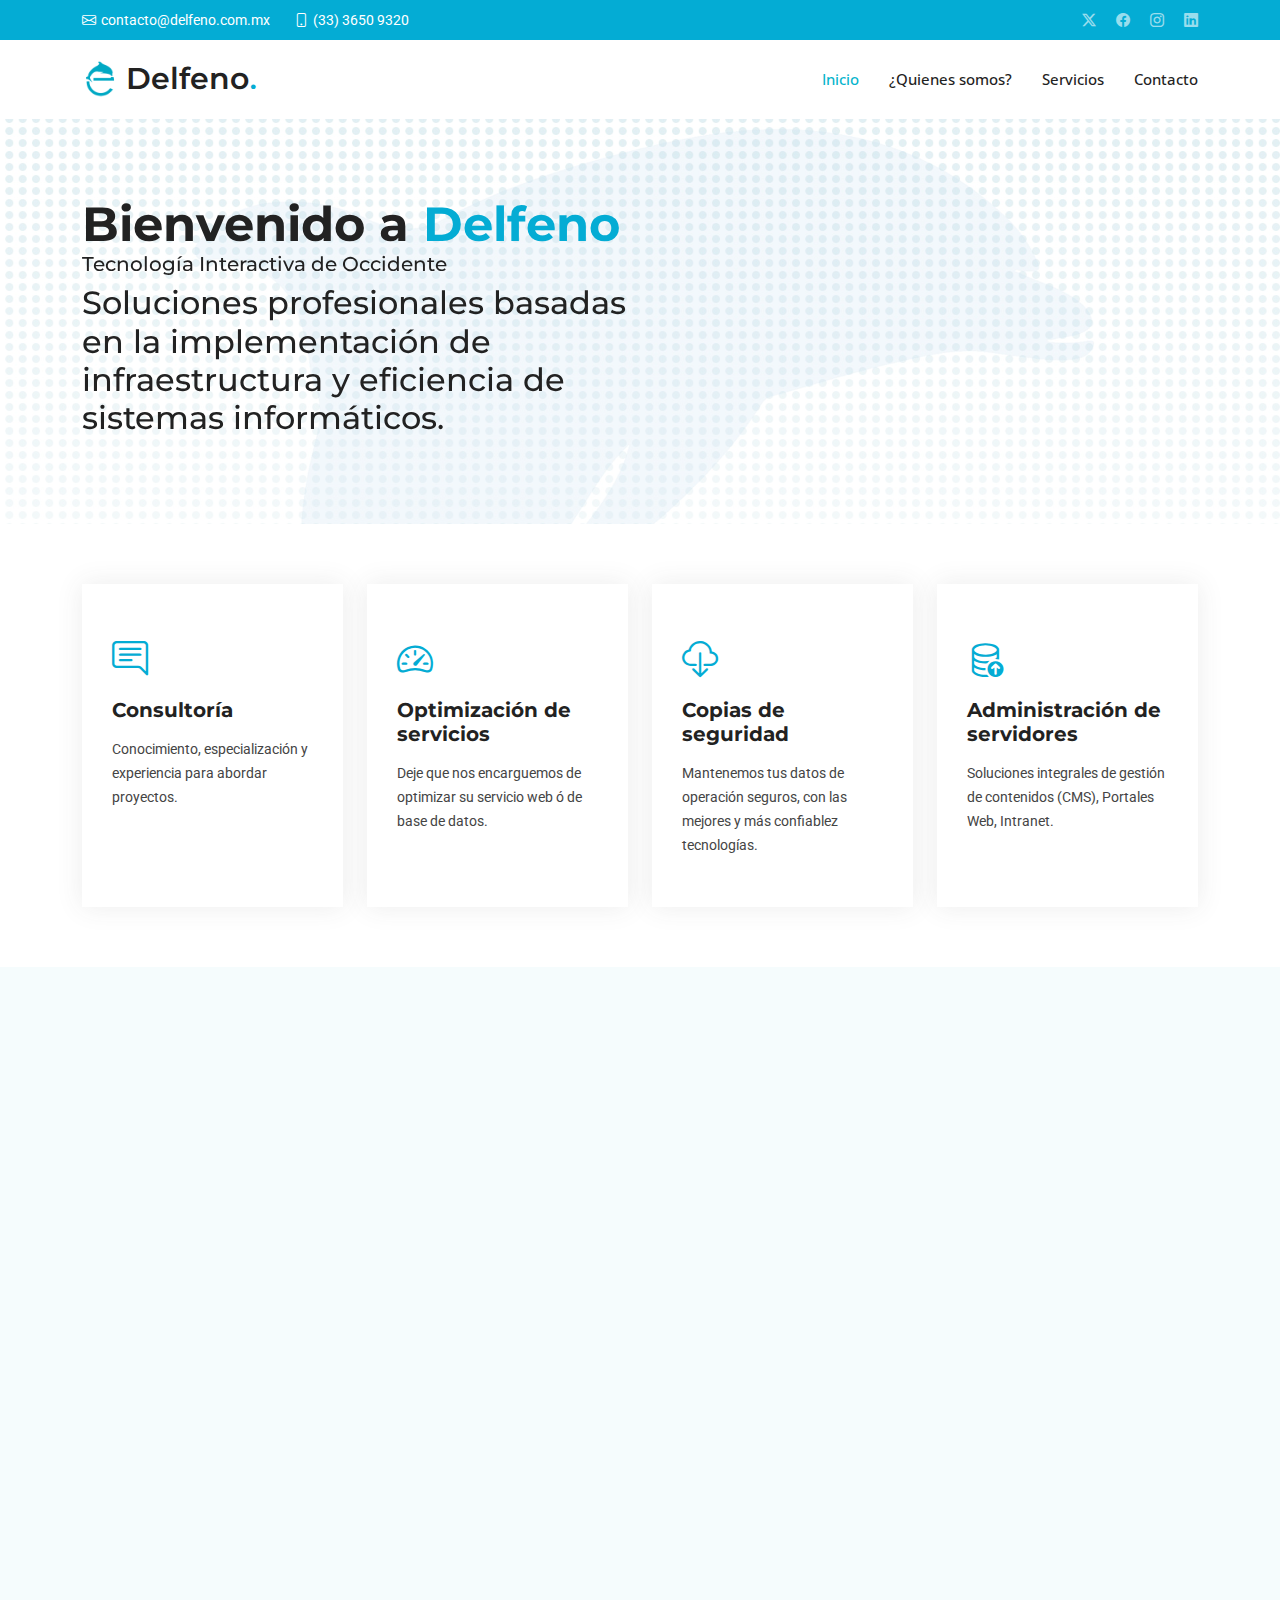
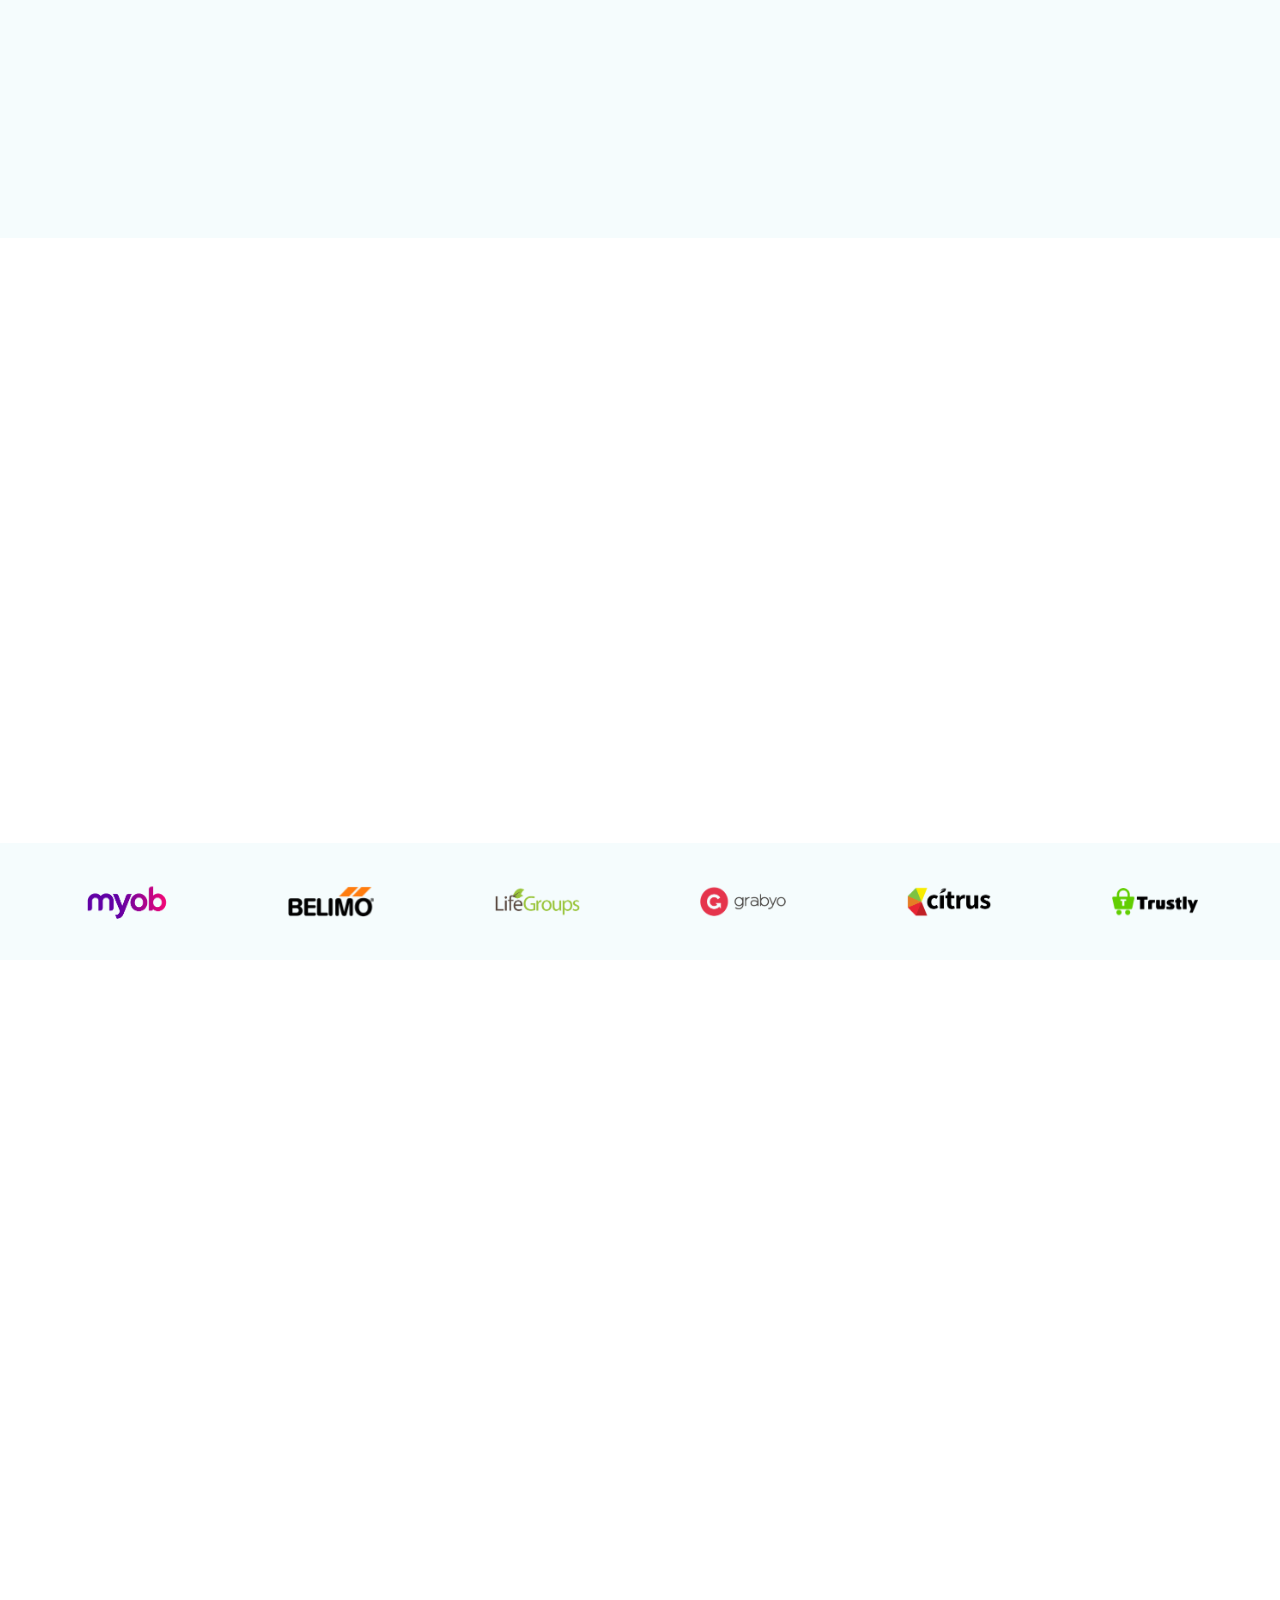
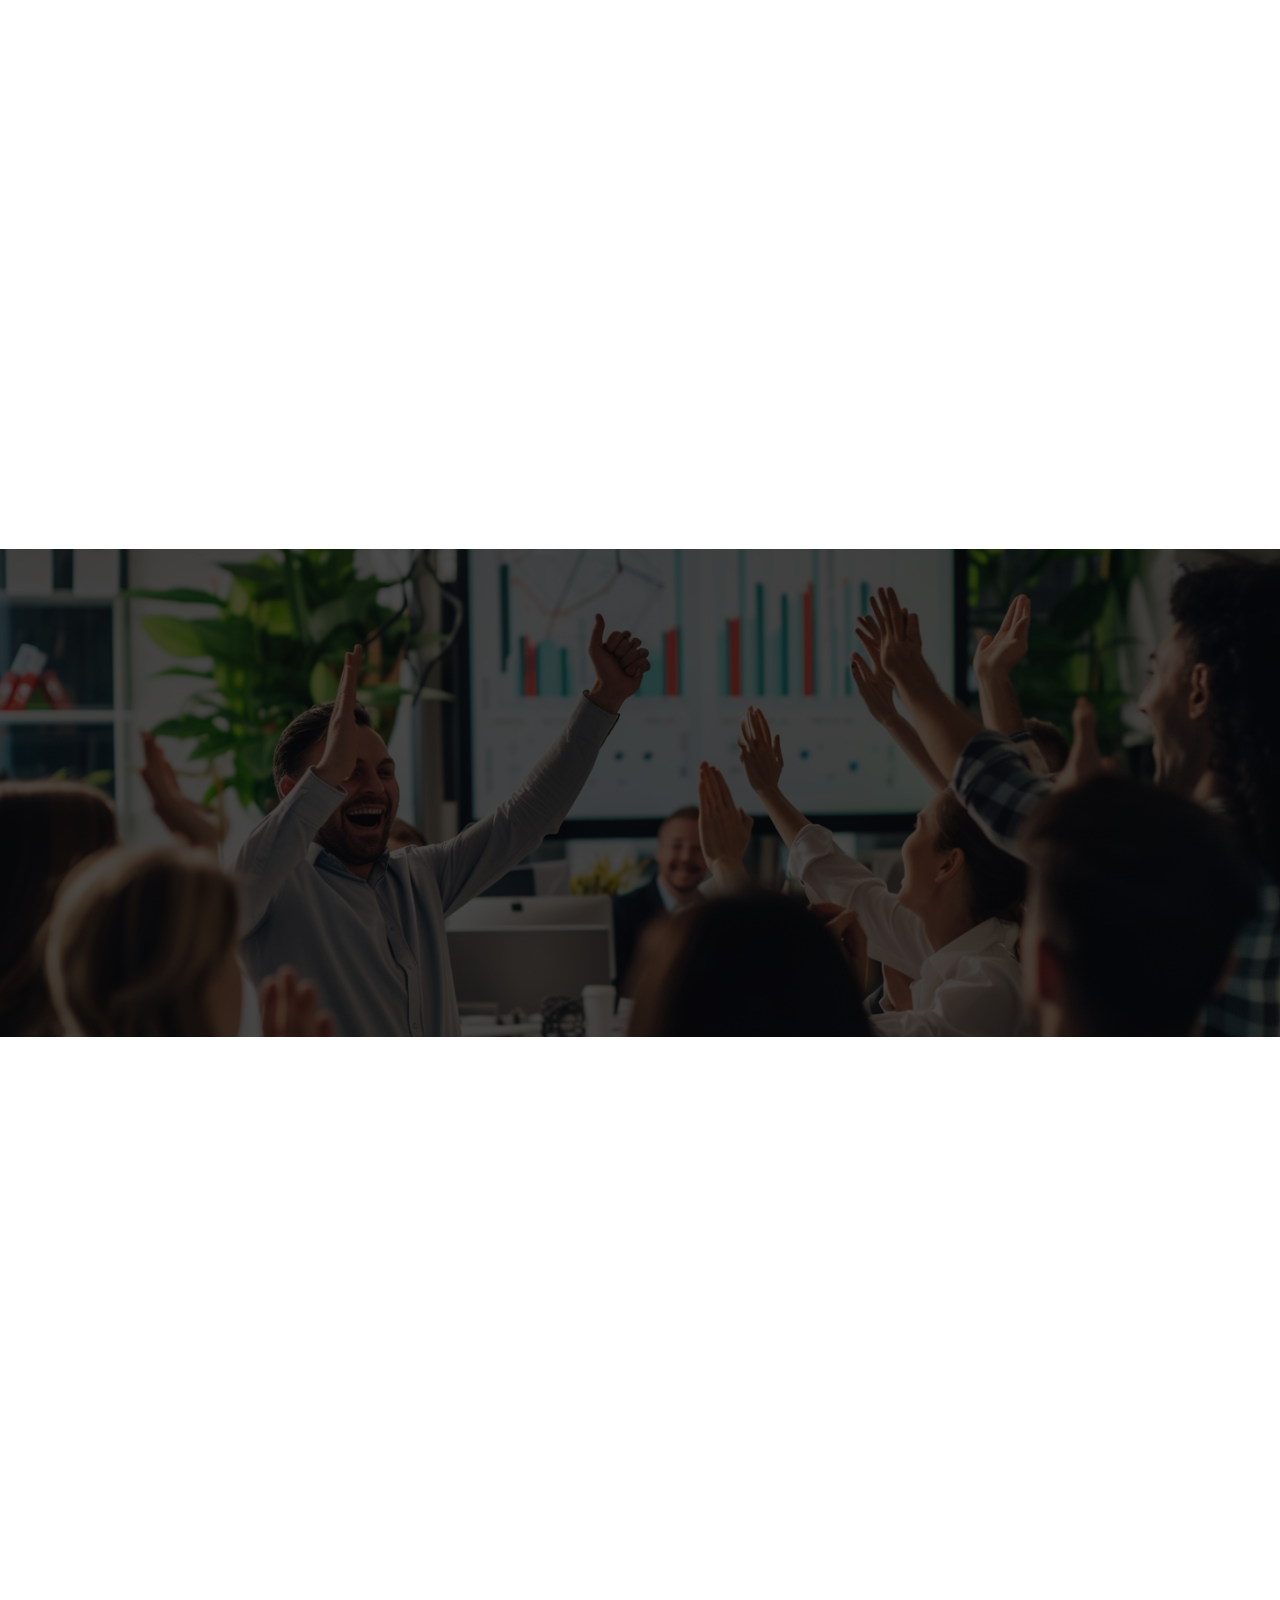
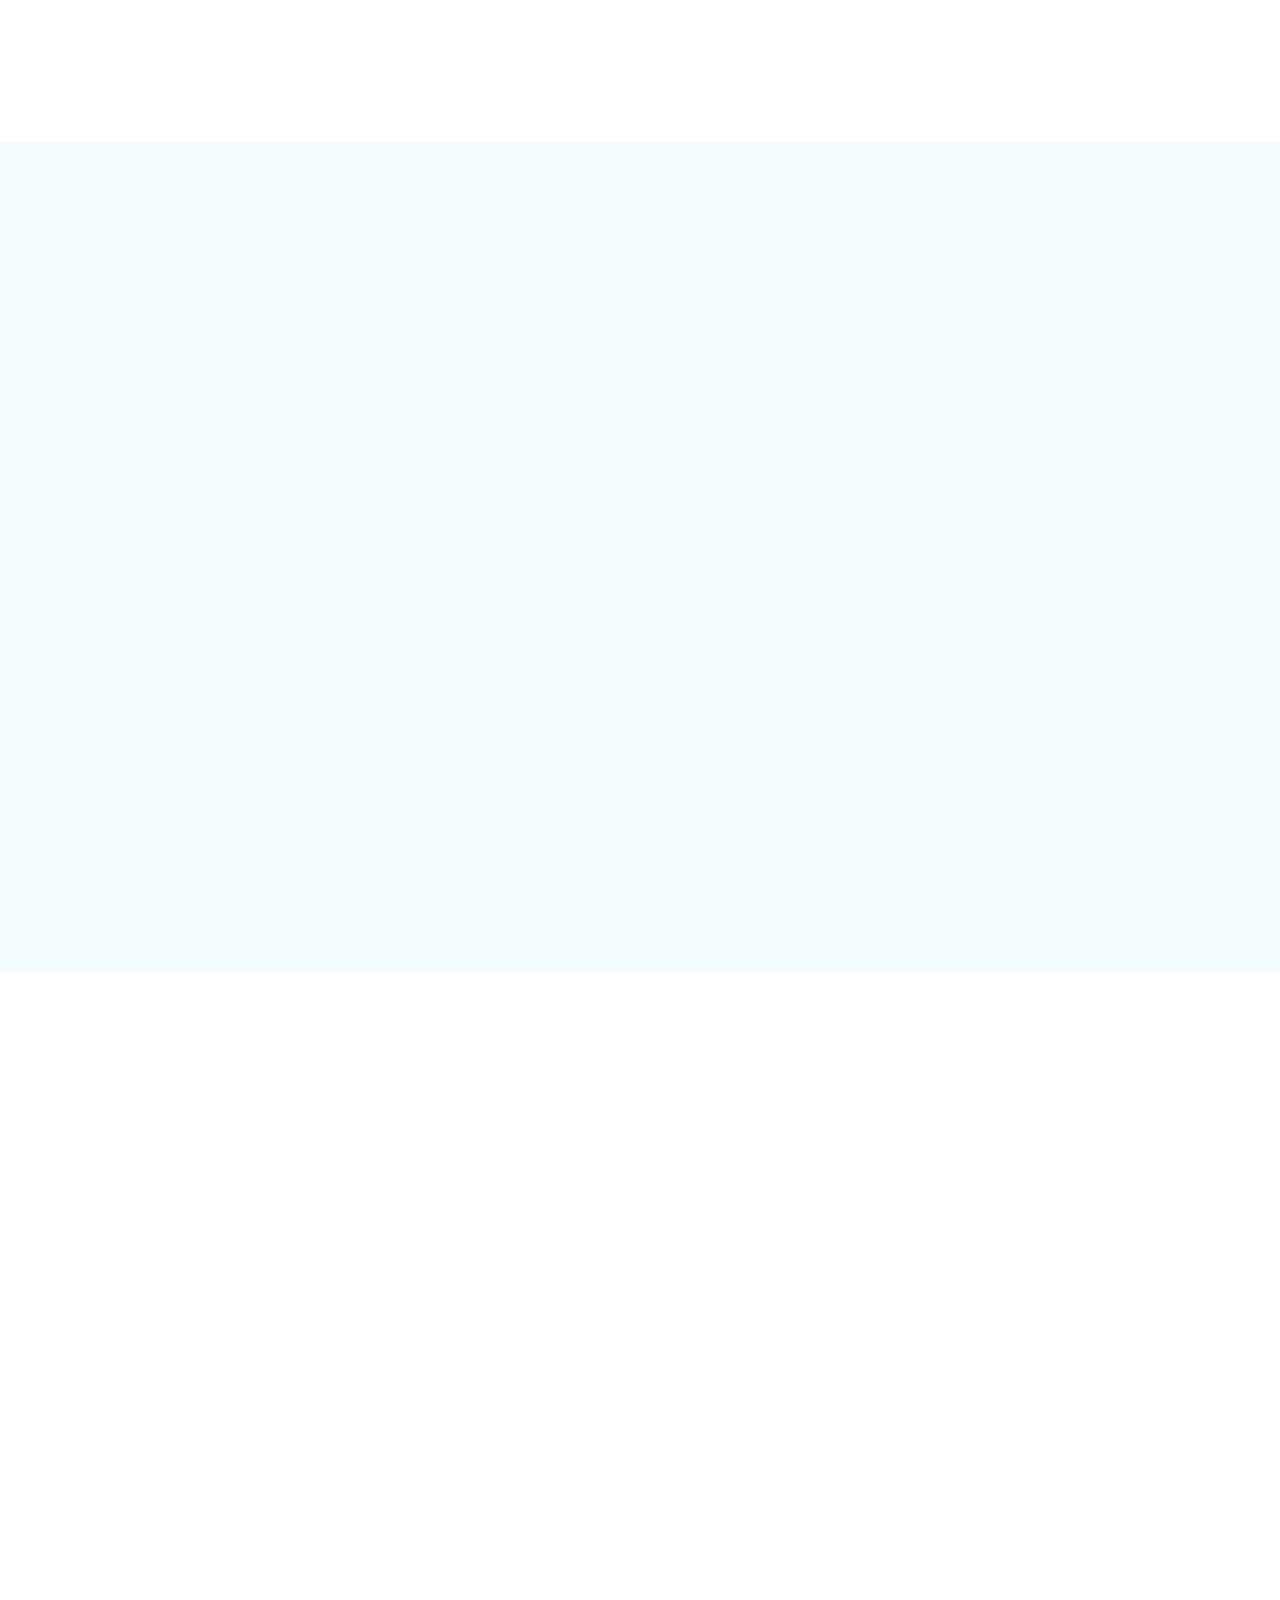
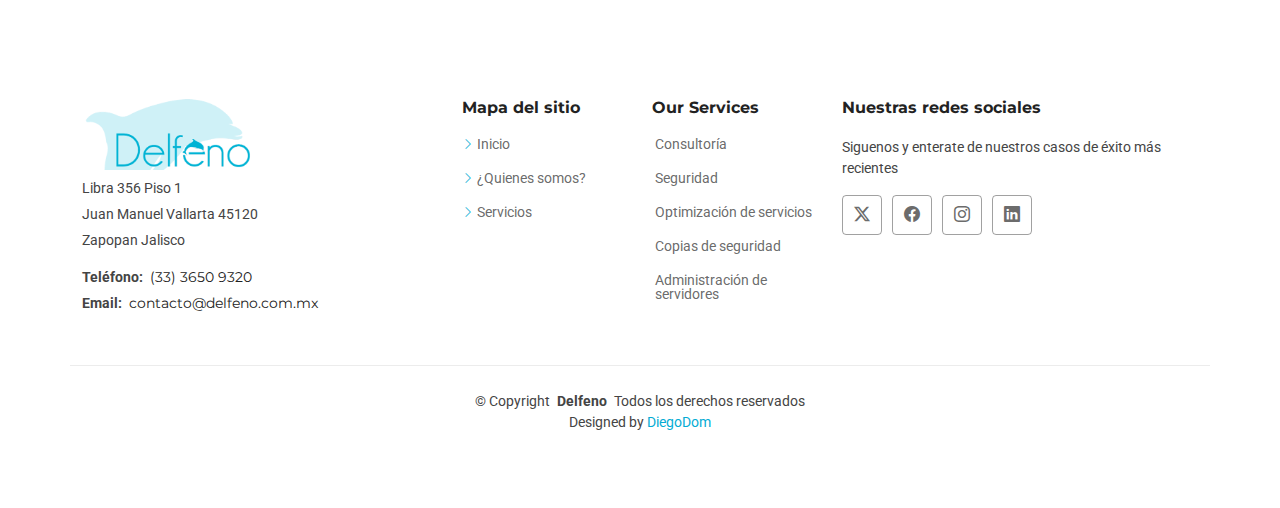
<file: index.html>
<!DOCTYPE html>
<html lang="es">
  <head>
    <meta charset="utf-8" />
    <meta content="width=device-width, initial-scale=1.0" name="viewport" />

    <title>Delfeno | Tecnología Interactiva de Occidente</title>
    <meta name="description" content="Tecnología Interactiva de Occidente ofrece soluciones profesionales basadas en la implementación de infraestructura y eficiencia de sistemas informáticos." />
    <meta content="Consultoría, Optimización de servicios, Copias de seguridad, Administración de servidores" name="keywords" />

    <!-- Favicons -->
    <link rel="icon" type="image/x-icon" href="assets/img/favicon.ico" />
    <link href="assets/img/apple-touch-icon.png" rel="apple-touch-icon" />

    <!-- Fonts -->
    <link href="https://fonts.googleapis.com" rel="preconnect" />
    <link href="https://fonts.gstatic.com" rel="preconnect" crossorigin />
    <link
      href="https://fonts.googleapis.com/css2?family=Roboto:ital,wght@0,100;0,300;0,400;0,500;0,700;0,900;1,100;1,300;1,400;1,500;1,700;1,900&family=Open+Sans:ital,wght@0,300;0,400;0,500;0,600;0,700;0,800;1,300;1,400;1,500;1,600;1,700;1,800&family=Montserrat:ital,wght@0,100;0,200;0,300;0,400;0,500;0,600;0,700;0,800;0,900;1,100;1,200;1,300;1,400;1,500;1,600;1,700;1,800;1,900&display=swap"
      rel="stylesheet"
    />

    <!-- Vendor CSS Files -->
    <link href="assets/vendor/bootstrap/css/bootstrap.min.css" rel="stylesheet" />
    <link href="assets/vendor/bootstrap-icons/bootstrap-icons.css" rel="stylesheet" />
    <link href="assets/vendor/aos/aos.css" rel="stylesheet" />
    <link href="assets/vendor/glightbox/css/glightbox.min.css" rel="stylesheet" />
    <link href="assets/vendor/swiper/swiper-bundle.min.css" rel="stylesheet" />

    <!-- Main CSS File -->
    <link href="assets/css/main.css" rel="stylesheet" />
  </head>

  <body class="index-page">
    <header id="header" class="header sticky-top">
      <div class="topbar d-flex align-items-center">
        <div class="container d-flex justify-content-center justify-content-md-between">
          <div class="contact-info d-flex align-items-center">
            <i class="bi bi-envelope d-flex align-items-center"><a href="mailto:contacto@delfeno.com.mx">contacto@delfeno.com.mx</a></i>
            <i class="bi bi-phone d-flex align-items-center ms-4"><a href="tel:3336509320">(33) 3650 9320</a></i>
          </div>
          <div class="social-links d-none d-md-flex align-items-center">
            <a href="#" class="twitter"><i class="bi bi-twitter-x"></i></a>
            <a href="#" class="facebook"><i class="bi bi-facebook"></i></a>
            <a href="#" class="instagram"><i class="bi bi-instagram"></i></a>
            <a href="#" class="linkedin"><i class="bi bi-linkedin"></i></a>
          </div>
        </div>
      </div>
      <!-- End Top Bar -->

      <div class="branding d-flex align-items-cente">
        <div class="container position-relative d-flex align-items-center justify-content-between">
          <a href="index.html" class="logo d-flex align-items-center">
            <!-- Uncomment the line below if you also wish to use an image logo -->
            <img src="assets/img/logo.png" alt="Delfeno Logo" class="image-responsive" />
            <h1 class="sitename">Delfeno</h1>
            <span>.</span>
          </a>

          <nav id="navmenu" class="navmenu">
            <ul>
              <li><a href="#hero" class="active">Inicio</a></li>
              <li><a href="#about">¿Quienes somos?</a></li>
              <li><a href="#services">Servicios</a></li>
              <li><a href="#contact">Contacto</a></li>
            </ul>
            <i class="mobile-nav-toggle d-xl-none bi bi-list"></i>
          </nav>
        </div>
      </div>
    </header>

    <main class="main">
      <!-- Hero Section -->
      <section id="hero" class="hero section">
        <div class="container">
          <div class="row gy-4">
            <div class="col-lg-6 order-2 order-lg-1 d-flex flex-column justify-content-center" data-aos="zoom-out">
              <h1>Bienvenido a <span>Delfeno</span></h1>
              <h5>Tecnología Interactiva de Occidente</h5>
              <h2>Soluciones profesionales basadas en la implementación de infraestructura y eficiencia de sistemas informáticos.</h2>
            </div>
          </div>
        </div>
      </section>
      <!-- /Hero Section -->

      <!-- Featured Services Section -->
      <section id="featured-services" class="featured-services section">
        <div class="container">
          <div class="row gy-4">
            <div class="col-xl-3 col-md-6 d-flex" data-aos="fade-up" data-aos-delay="100">
              <div class="service-item position-relative">
                <div class="icon"><i class="bi bi-chat-right-text icon"></i></div>
                <h4><a href="" class="stretched-link">Consultoría</a></h4>
                <p>Conocimiento, especialización y experiencia para abordar proyectos.</p>
              </div>
            </div>
            <!-- End Service Item -->

            <div class="col-xl-3 col-md-6 d-flex" data-aos="fade-up" data-aos-delay="200">
              <div class="service-item position-relative">
                <div class="icon"><i class="bi bi-speedometer2 icon"></i></div>
                <h4><a href="" class="stretched-link">Optimización de servicios</a></h4>
                <p>Deje que nos encarguemos de optimizar su servicio web ó de base de datos.</p>
              </div>
            </div>
            <!-- End Service Item -->

            <div class="col-xl-3 col-md-6 d-flex" data-aos="fade-up" data-aos-delay="300">
              <div class="service-item position-relative">
                <div class="icon"><i class="bi bi-cloud-download icon"></i></div>
                <h4><a href="" class="stretched-link">Copias de seguridad</a></h4>
                <p>Mantenemos tus datos de operación seguros, con las mejores y más confiablez tecnologías.</p>
              </div>
            </div>
            <!-- End Service Item -->

            <div class="col-xl-3 col-md-6 d-flex" data-aos="fade-up" data-aos-delay="400">
              <div class="service-item position-relative">
                <div class="icon"><i class="bi bi-database-up icon"></i></div>
                <h4><a href="" class="stretched-link">Administración de servidores</a></h4>
                <p>Soluciones integrales de gestión de contenidos (CMS), Portales Web, Intranet.</p>
              </div>
            </div>
            <!-- End Service Item -->
          </div>
        </div>
      </section>
      <!-- /Featured Services Section -->

      <!-- About Section -->
      <section id="about" class="about section">
        <!-- Section Title -->
        <div class="container section-title" data-aos="fade-up">
          <h2>¿Quienes somos?</h2>
          <p><span>Conoce más sobre</span> <span class="description-title">Delfeno</span></p>
          <h5>Soluciones profesionales basadas en la implementación de infraestructura y eficiencia de sistemas informáticos.</h5>
        </div>
        <!-- End Section Title -->

        <div class="container">
          <div class="row gy-3">
            <div class="col-lg-6" data-aos="fade-up" data-aos-delay="100">
              <img src="assets/img/about-delfeno.jpg" alt="¿Quienes somos?" class="img-fluid about-img" />
            </div>

            <div class="col-lg-6 d-flex flex-column justify-content-center" data-aos="fade-up" data-aos-delay="200">
              <div class="about-content ps-0 ps-lg-3">
                <h3>Somos un equipo altamente cualificado con experiencia que nos respalda.</h3>
                <p class="fst-italic">- Tecnología Interactiva de Occidente</p>
                <ul>
                  <li>
                    <i class="bi bi-shield-check"></i>
                    <div>
                      <h4>Soluciones completas</h4>
                      <p>Tu eficiencia es nuestro objetivo, contamos con herramientas controladas a prueba de fallas y de rapida respuesta.</p>
                    </div>
                  </li>
                  <li>
                    <i class="bi bi-headset"></i>
                    <div>
                      <h4>Atención personalizada</h4>
                      <p>No queremos ser un servicio más, queremos ser una herramienta indisplensable para tú operación asi que ofrecemos un servicio personal y colaborador para ti.</p>
                    </div>
                  </li>
                </ul>
                <p>Nos especializamos en administración de bases de datos, servidores web, soluciones de software y más.</p>
              </div>
            </div>
          </div>
        </div>
      </section>
      <!-- /About Section -->

      <!-- Skills Section -->
      <section id="skills" class="skills section">
        <div class="container" data-aos="fade-up" data-aos-delay="100">
          <div class="row skills-content skills-animation">
            <div class="col-lg-6">
              <div class="progress">
                <span class="skill"><span>Consultoría</span> <i class="val">100%</i></span>
                <div class="progress-bar-wrap">
                  <div class="progress-bar" role="progressbar" aria-valuenow="100" aria-valuemin="0" aria-valuemax="100"></div>
                </div>
              </div>
              <!-- End Skills Item -->

              <div class="progress">
                <span class="skill"><span>Seguridad</span> <i class="val">90%</i></span>
                <div class="progress-bar-wrap">
                  <div class="progress-bar" role="progressbar" aria-valuenow="90" aria-valuemin="0" aria-valuemax="100"></div>
                </div>
              </div>
              <!-- End Skills Item -->

              <div class="progress">
                <span class="skill"><span>Optimización de servicios</span> <i class="val">75%</i></span>
                <div class="progress-bar-wrap">
                  <div class="progress-bar" role="progressbar" aria-valuenow="75" aria-valuemin="0" aria-valuemax="100"></div>
                </div>
              </div>
              <!-- End Skills Item -->
            </div>

            <div class="col-lg-6">
              <div class="progress">
                <span class="skill"><span>Administración de servidores</span> <i class="val">100%</i></span>
                <div class="progress-bar-wrap">
                  <div class="progress-bar" role="progressbar" aria-valuenow="100" aria-valuemin="0" aria-valuemax="100"></div>
                </div>
              </div>
              <!-- End Skills Item -->

              <div class="progress">
                <span class="skill"><span>Soporte Técnico</span> <i class="val">100%</i></span>
                <div class="progress-bar-wrap">
                  <div class="progress-bar" role="progressbar" aria-valuenow="100" aria-valuemin="0" aria-valuemax="100"></div>
                </div>
              </div>
              <!-- End Skills Item -->

              <div class="progress">
                <span class="skill"><span>Virtualización</span> <i class="val">55%</i></span>
                <div class="progress-bar-wrap">
                  <div class="progress-bar" role="progressbar" aria-valuenow="55" aria-valuemin="0" aria-valuemax="100"></div>
                </div>
              </div>
              <!-- End Skills Item -->
            </div>
          </div>
        </div>
      </section>
      <!-- /Skills Section -->

      <!-- Stats Section -->
      <section id="stats" class="stats section">
        <div class="container" data-aos="fade-up" data-aos-delay="100">
          <div class="row gy-4">
            <div class="col-lg-3 col-md-6 d-flex flex-column align-items-center">
              <i class="bi bi-emoji-smile"></i>
              <div class="stats-item">
                <span data-purecounter-start="0" data-purecounter-end="232" data-purecounter-duration="1" class="purecounter"></span>
                <p>Clientes satisfechos</p>
              </div>
            </div>
            <!-- End Stats Item -->

            <div class="col-lg-3 col-md-6 d-flex flex-column align-items-center">
              <i class="bi bi-journal-richtext"></i>
              <div class="stats-item">
                <span data-purecounter-start="0" data-purecounter-end="521" data-purecounter-duration="1" class="purecounter"></span>
                <p>Proyectos</p>
              </div>
            </div>
            <!-- End Stats Item -->

            <div class="col-lg-3 col-md-6 d-flex flex-column align-items-center">
              <i class="bi bi-headset"></i>
              <div class="stats-item">
                <span data-purecounter-start="0" data-purecounter-end="1463" data-purecounter-duration="1" class="purecounter"></span>
                <p>Horas de soporte</p>
              </div>
            </div>
            <!-- End Stats Item -->

            <div class="col-lg-3 col-md-6 d-flex flex-column align-items-center">
              <i class="bi bi-people"></i>
              <div class="stats-item">
                <span data-purecounter-start="0" data-purecounter-end="15" data-purecounter-duration="1" class="purecounter"></span>
                <p>Empleados</p>
              </div>
            </div>
            <!-- End Stats Item -->
          </div>
        </div>
      </section>
      <!-- /Stats Section -->

      <!-- Clients Section -->
      <section id="clients" class="clients section">
        <div class="container">
          <div class="swiper init-swiper">
            <script type="application/json" class="swiper-config">
              {
                "loop": true,
                "speed": 600,
                "autoplay": {
                  "delay": 5000
                },
                "slidesPerView": "auto",
                "pagination": {
                  "el": ".swiper-pagination",
                  "type": "bullets",
                  "clickable": true
                },
                "breakpoints": {
                  "320": {
                    "slidesPerView": 2,
                    "spaceBetween": 40
                  },
                  "480": {
                    "slidesPerView": 3,
                    "spaceBetween": 60
                  },
                  "640": {
                    "slidesPerView": 4,
                    "spaceBetween": 80
                  },
                  "992": {
                    "slidesPerView": 6,
                    "spaceBetween": 120
                  }
                }
              }
            </script>
            <div class="swiper-wrapper align-items-center">
              <div class="swiper-slide"><img src="assets/img/clients/client-1.png" class="img-fluid" alt="" /></div>
              <div class="swiper-slide"><img src="assets/img/clients/client-2.png" class="img-fluid" alt="" /></div>
              <div class="swiper-slide"><img src="assets/img/clients/client-3.png" class="img-fluid" alt="" /></div>
              <div class="swiper-slide"><img src="assets/img/clients/client-4.png" class="img-fluid" alt="" /></div>
              <div class="swiper-slide"><img src="assets/img/clients/client-5.png" class="img-fluid" alt="" /></div>
              <div class="swiper-slide"><img src="assets/img/clients/client-6.png" class="img-fluid" alt="" /></div>
              <div class="swiper-slide"><img src="assets/img/clients/client-7.png" class="img-fluid" alt="" /></div>
              <div class="swiper-slide"><img src="assets/img/clients/client-8.png" class="img-fluid" alt="" /></div>
            </div>
          </div>
        </div>
      </section>
      <!-- /Clients Section -->

      <!-- Services Section -->
      <section id="services" class="services section">
        <!-- Section Title -->
        <div class="container section-title" data-aos="fade-up">
          <h2>Servicios</h2>
          <p><span>Conocé nuestros</span> <span class="description-title">Servicios</span></p>
          <h5>No impongas limites a tu proyecto online, contacta con nosotros y descubriras todo lo que podemos ofrecerte.</h5>
        </div>
        <!-- End Section Title -->

        <div class="container">
          <div class="row gy-4">
            <div class="col-lg-4 col-md-6" data-aos="fade-up" data-aos-delay="100">
              <div class="service-item position-relative">
                <div class="icon">
                  <i class="bi bi-chat-right-text"></i>
                </div>
                <a href="service-details.html" class="stretched-link">
                  <h3>Consultoría</h3>
                </a>
                <p>
                  Conocimiento, especialización y experiencia del equipo técnico para abordar proyectos que complementen los sistemas actuales del cliente, así como el análisis y diseño de nuevas infraestructuras que
                  aporten un mayor rendimiento y valor añadido a la empresa.
                </p>
              </div>
            </div>
            <!-- End Service Item -->

            <div class="col-lg-4 col-md-6" data-aos="fade-up" data-aos-delay="200">
              <div class="service-item position-relative">
                <div class="icon">
                  <i class="bi bi-shield-check"></i>
                </div>
                <a href="service-details.html" class="stretched-link">
                  <h3>Seguridad en el sistema</h3>
                </a>
                <p>Análisis y mejora de la seguridad pasiva y activa, control de accesos, detección de intrusos, cortafuegos inteligente. Con nosotros estarás seguro.</p>
              </div>
            </div>
            <!-- End Service Item -->

            <div class="col-lg-4 col-md-6" data-aos="fade-up" data-aos-delay="300">
              <div class="service-item position-relative">
                <div class="icon">
                  <i class="bi bi-speedometer2"></i>
                </div>
                <a href="service-details.html" class="stretched-link">
                  <h3>Optimización de servicios</h3>
                </a>
                <p>Haga que sus servidor rinda más, deje que nos encarguemos de optimizar su servicio web ó de base de datos.</p>
              </div>
            </div>
            <!-- End Service Item -->

            <div class="col-lg-4 col-md-6" data-aos="fade-up" data-aos-delay="400">
              <div class="service-item position-relative">
                <div class="icon">
                  <i class="bi bi-cloud-download"></i>
                </div>
                <a href="service-details.html" class="stretched-link">
                  <h3>Copias de seguridad</h3>
                </a>
                <p>Los backups son una parte prioritaria en cualquier entorno informático, es necesario que sean frecuentes y confiables. Te implementamos copias de seguridad con tecnologías abiertas y muy seguras.</p>
                <a href="service-details.html" class="stretched-link"></a>
              </div>
            </div>
            <!-- End Service Item -->

            <div class="col-lg-4 col-md-6" data-aos="fade-up" data-aos-delay="500">
              <div class="service-item position-relative">
                <div class="icon">
                  <i class="bi bi-database-up"></i>
                </div>
                <a href="service-details.html" class="stretched-link">
                  <h3>Administración de servidores</h3>
                </a>
                <p>Soluciones integrales de gestión de contenidos (CMS), Portales Web, Intranet, etc.</p>
                <a href="service-details.html" class="stretched-link"></a>
              </div>
            </div>
            <!-- End Service Item -->

            <div class="col-lg-4 col-md-6" data-aos="fade-up" data-aos-delay="600">
              <div class="service-item position-relative">
                <div class="icon">
                  <i class="bi bi-headset"></i>
                </div>
                <a href="service-details.html" class="stretched-link">
                  <h3>Soporte Técnico</h3>
                </a>
                <p>
                  Soporte Técnico Profesional, capaz de resolver posibles incidencias, problemas de funcionamiento del software, dudas, y consultas, ofreciendo recomendaciones y respuestas a todo tipo de necesidades.
                </p>
                <a href="service-details.html" class="stretched-link"></a>
              </div>
            </div>
            <!-- End Service Item -->
          </div>
        </div>
      </section>
      <!-- /Services Section -->

      <!-- Testimonials Section -->
      <section id="testimonials" class="testimonials section">
        <img src="assets/img/results.jpg" class="testimonials-bg" alt="" />

        <div class="container" data-aos="fade-up" data-aos-delay="100">
          <div class="swiper init-swiper">
            <script type="application/json" class="swiper-config">
              {
                "loop": true,
                "speed": 600,
                "autoplay": {
                  "delay": 5000
                },
                "slidesPerView": "auto",
                "pagination": {
                  "el": ".swiper-pagination",
                  "type": "bullets",
                  "clickable": true
                }
              }
            </script>
            <div class="swiper-wrapper">
              <div class="swiper-slide">
                <div class="testimonial-item">
                  <img src="assets/img/testimonials/testimonials-1.jpg" class="testimonial-img" alt="" />
                  <h3>Saul Goodman</h3>
                  <h4>Ceo &amp; Founder</h4>
                  <div class="stars"><i class="bi bi-star-fill"></i><i class="bi bi-star-fill"></i><i class="bi bi-star-fill"></i><i class="bi bi-star-fill"></i><i class="bi bi-star-fill"></i></div>
                  <p>
                    <i class="bi bi-quote quote-icon-left"></i>
                    <span>Proin iaculis purus consequat sem cure digni ssim donec porttitora entum suscipit rhoncus. Accusantium quam, ultricies eget id, aliquam eget nibh et. Maecen aliquam, risus at semper.</span>
                    <i class="bi bi-quote quote-icon-right"></i>
                  </p>
                </div>
              </div>
              <!-- End testimonial item -->

              <div class="swiper-slide">
                <div class="testimonial-item">
                  <img src="assets/img/testimonials/testimonials-2.jpg" class="testimonial-img" alt="" />
                  <h3>Sara Wilsson</h3>
                  <h4>Designer</h4>
                  <div class="stars"><i class="bi bi-star-fill"></i><i class="bi bi-star-fill"></i><i class="bi bi-star-fill"></i><i class="bi bi-star-fill"></i><i class="bi bi-star-fill"></i></div>
                  <p>
                    <i class="bi bi-quote quote-icon-left"></i>
                    <span>Export tempor illum tamen malis malis eram quae irure esse labore quem cillum quid cillum eram malis quorum velit fore eram velit sunt aliqua noster fugiat irure amet legam anim culpa.</span>
                    <i class="bi bi-quote quote-icon-right"></i>
                  </p>
                </div>
              </div>
              <!-- End testimonial item -->

              <div class="swiper-slide">
                <div class="testimonial-item">
                  <img src="assets/img/testimonials/testimonials-3.jpg" class="testimonial-img" alt="" />
                  <h3>Jena Karlis</h3>
                  <h4>Store Owner</h4>
                  <div class="stars"><i class="bi bi-star-fill"></i><i class="bi bi-star-fill"></i><i class="bi bi-star-fill"></i><i class="bi bi-star-fill"></i><i class="bi bi-star-fill"></i></div>
                  <p>
                    <i class="bi bi-quote quote-icon-left"></i>
                    <span>Enim nisi quem export duis labore cillum quae magna enim sint quorum nulla quem veniam duis minim tempor labore quem eram duis noster aute amet eram fore quis sint minim.</span>
                    <i class="bi bi-quote quote-icon-right"></i>
                  </p>
                </div>
              </div>
              <!-- End testimonial item -->

              <div class="swiper-slide">
                <div class="testimonial-item">
                  <img src="assets/img/testimonials/testimonials-4.jpg" class="testimonial-img" alt="" />
                  <h3>Matt Brandon</h3>
                  <h4>Freelancer</h4>
                  <div class="stars"><i class="bi bi-star-fill"></i><i class="bi bi-star-fill"></i><i class="bi bi-star-fill"></i><i class="bi bi-star-fill"></i><i class="bi bi-star-fill"></i></div>
                  <p>
                    <i class="bi bi-quote quote-icon-left"></i>
                    <span
                      >Fugiat enim eram quae cillum dolore dolor amet nulla culpa multos export minim fugiat minim velit minim dolor enim duis veniam ipsum anim magna sunt elit fore quem dolore labore illum veniam.</span
                    >
                    <i class="bi bi-quote quote-icon-right"></i>
                  </p>
                </div>
              </div>
              <!-- End testimonial item -->

              <div class="swiper-slide">
                <div class="testimonial-item">
                  <img src="assets/img/testimonials/testimonials-5.jpg" class="testimonial-img" alt="" />
                  <h3>John Larson</h3>
                  <h4>Entrepreneur</h4>
                  <div class="stars"><i class="bi bi-star-fill"></i><i class="bi bi-star-fill"></i><i class="bi bi-star-fill"></i><i class="bi bi-star-fill"></i><i class="bi bi-star-fill"></i></div>
                  <p>
                    <i class="bi bi-quote quote-icon-left"></i>
                    <span
                      >Quis quorum aliqua sint quem legam fore sunt eram irure aliqua veniam tempor noster veniam enim culpa labore duis sunt culpa nulla illum cillum fugiat legam esse veniam culpa fore nisi cillum
                      quid.</span
                    >
                    <i class="bi bi-quote quote-icon-right"></i>
                  </p>
                </div>
              </div>
              <!-- End testimonial item -->
            </div>
            <div class="swiper-pagination"></div>
          </div>
        </div>
      </section>
      <!-- /Testimonials Section -->

      <!-- Pricing Section -->
      <section id="pricing" class="pricing section">
        <!-- Section Title -->
        <div class="container section-title" data-aos="fade-up">
          <h2>Paquetes</h2>
          <p><span>Checa nuestros</span> <span class="description-title">Paquetes</span></p>
        </div>
        <!-- End Section Title -->

        <div class="container">
          <div class="row gy-3">
            <div class="col-xl-3 col-lg-6" data-aos="fade-up" data-aos-delay="100">
              <div class="pricing-item">
                <h3>Inicial</h3>
                <h4><sup>$</sup>0<span> / mensual</span></h4>
                <ul>
                  <li>Aida dere</li>
                  <li>Nec feugiat nisl</li>
                  <li>Nulla at volutpat dola</li>
                  <li class="na">Pharetra massa</li>
                  <li class="na">Massa ultricies mi</li>
                </ul>
                <div class="btn-wrap">
                  <a href="tel:3336509320" class="btn-buy">Contactar</a>
                </div>
              </div>
            </div>
            <!-- End Pricing Item -->

            <div class="col-xl-3 col-lg-6" data-aos="fade-up" data-aos-delay="200">
              <div class="pricing-item featured">
                <h3>Asociado</h3>
                <h4><sup>$</sup>19<span> / mensual</span></h4>
                <ul>
                  <li>Aida dere</li>
                  <li>Nec feugiat nisl</li>
                  <li>Nulla at volutpat dola</li>
                  <li>Pharetra massa</li>
                  <li class="na">Massa ultricies mi</li>
                </ul>
                <div class="btn-wrap">
                  <a href="tel:3336509320" class="btn-buy">Contactar</a>
                </div>
              </div>
            </div>
            <!-- End Pricing Item -->

            <div class="col-xl-3 col-lg-6" data-aos="fade-up" data-aos-delay="400">
              <div class="pricing-item">
                <h3>Desarrolador</h3>
                <h4><sup>$</sup>29<span> / mensual</span></h4>
                <ul>
                  <li>Aida dere</li>
                  <li>Nec feugiat nisl</li>
                  <li>Nulla at volutpat dola</li>
                  <li>Pharetra massa</li>
                  <li>Massa ultricies mi</li>
                </ul>
                <div class="btn-wrap">
                  <a href="tel:3336509320" class="btn-buy">Contactar</a>
                </div>
              </div>
            </div>
            <!-- End Pricing Item -->

            <div class="col-xl-3 col-lg-6" data-aos="fade-up" data-aos-delay="400">
              <div class="pricing-item">
                <span class="advanced">Avanzado</span>
                <h3>Socio</h3>
                <h4><sup>$</sup>49<span> / mensual</span></h4>
                <ul>
                  <li>Aida dere</li>
                  <li>Nec feugiat nisl</li>
                  <li>Nulla at volutpat dola</li>
                  <li>Pharetra massa</li>
                  <li>Massa ultricies mi</li>
                </ul>
                <div class="btn-wrap">
                  <a href="tel:3336509320" class="btn-buy">Contactar</a>
                </div>
              </div>
            </div>
            <!-- End Pricing Item -->
          </div>
        </div>
      </section>
      <!-- /Pricing Section -->

      <!-- Faq Section -->
      <section id="faq" class="faq section">
        <!-- Section Title -->
        <div class="container section-title" data-aos="fade-up">
          <h2>F.A.Q</h2>
          <p><span>Preguntas</span> <span class="description-title">Frecuentes</span></p>
          <h5>Estas son algunas de las dudas más frecuentes que nos hacen sobre nuestros servicios y productos</h5>
        </div>
        <!-- End Section Title -->

        <div class="container">
          <div class="row justify-content-center">
            <div class="col-lg-10" data-aos="fade-up" data-aos-delay="100">
              <div class="faq-container">
                <div class="faq-item faq-active">
                  <h3>Non consectetur a erat nam at lectus urna duis?</h3>
                  <div class="faq-content">
                    <p>Feugiat pretium nibh ipsum consequat. Tempus iaculis urna id volutpat lacus laoreet non curabitur gravida. Venenatis lectus magna fringilla urna porttitor rhoncus dolor purus non.</p>
                  </div>
                  <i class="faq-toggle bi bi-chevron-right"></i>
                </div>
                <!-- End Faq item-->

                <div class="faq-item">
                  <h3>Feugiat scelerisque varius morbi enim nunc faucibus?</h3>
                  <div class="faq-content">
                    <p>
                      Dolor sit amet consectetur adipiscing elit pellentesque habitant morbi. Id interdum velit laoreet id donec ultrices. Fringilla phasellus faucibus scelerisque eleifend donec pretium. Est pellentesque
                      elit ullamcorper dignissim. Mauris ultrices eros in cursus turpis massa tincidunt dui.
                    </p>
                  </div>
                  <i class="faq-toggle bi bi-chevron-right"></i>
                </div>
                <!-- End Faq item-->

                <div class="faq-item">
                  <h3>Dolor sit amet consectetur adipiscing elit pellentesque?</h3>
                  <div class="faq-content">
                    <p>
                      Eleifend mi in nulla posuere sollicitudin aliquam ultrices sagittis orci. Faucibus pulvinar elementum integer enim. Sem nulla pharetra diam sit amet nisl suscipit. Rutrum tellus pellentesque eu
                      tincidunt. Lectus urna duis convallis convallis tellus. Urna molestie at elementum eu facilisis sed odio morbi quis
                    </p>
                  </div>
                  <i class="faq-toggle bi bi-chevron-right"></i>
                </div>
                <!-- End Faq item-->

                <div class="faq-item">
                  <h3>Ac odio tempor orci dapibus. Aliquam eleifend mi in nulla?</h3>
                  <div class="faq-content">
                    <p>
                      Dolor sit amet consectetur adipiscing elit pellentesque habitant morbi. Id interdum velit laoreet id donec ultrices. Fringilla phasellus faucibus scelerisque eleifend donec pretium. Est pellentesque
                      elit ullamcorper dignissim. Mauris ultrices eros in cursus turpis massa tincidunt dui.
                    </p>
                  </div>
                  <i class="faq-toggle bi bi-chevron-right"></i>
                </div>
                <!-- End Faq item-->

                <div class="faq-item">
                  <h3>Tempus quam pellentesque nec nam aliquam sem et tortor?</h3>
                  <div class="faq-content">
                    <p>
                      Molestie a iaculis at erat pellentesque adipiscing commodo. Dignissim suspendisse in est ante in. Nunc vel risus commodo viverra maecenas accumsan. Sit amet nisl suscipit adipiscing bibendum est.
                      Purus gravida quis blandit turpis cursus in
                    </p>
                  </div>
                  <i class="faq-toggle bi bi-chevron-right"></i>
                </div>
                <!-- End Faq item-->

                <div class="faq-item">
                  <h3>Perspiciatis quod quo quos nulla quo illum ullam?</h3>
                  <div class="faq-content">
                    <p>Enim ea facilis quaerat voluptas quidem et dolorem. Quis et consequatur non sed in suscipit sequi. Distinctio ipsam dolore et.</p>
                  </div>
                  <i class="faq-toggle bi bi-chevron-right"></i>
                </div>
                <!-- End Faq item-->
              </div>
            </div>
            <!-- End Faq Column-->
          </div>
        </div>
      </section>
      <!-- /Faq Section -->

      <!-- Contact Section -->
      <section id="contact" class="contact section">
        <!-- Section Title -->
        <div class="container section-title" data-aos="fade-up">
          <h2>Contacto</h2>
          <p><span>¿Necesitas ayuda?</span> <span class="description-title">Contactanos</span></p>
          <h5>Contacta con nosotros y te asesoraremos en cualquier duda sobre nuestros servicios, que estamos seguros son para ti.</h5>
        </div>
        <!-- End Section Title -->

        <div class="container" data-aos="fade-up" data-aos-delay="100">
          <div class="row gy-4">
            <div class="col-lg-5">
              <div class="info-wrap">
                <div class="info-item d-flex" data-aos="fade-up" data-aos-delay="200">
                  <i class="bi bi-geo-alt flex-shrink-0"></i>
                  <div>
                    <h3>Dirección</h3>
                    <p>Libra 356 Piso 1, Juan Manuel Vallarta, Zapopan Jalisco, 45120</p>
                  </div>
                </div>
                <!-- End Info Item -->

                <div class="info-item d-flex" data-aos="fade-up" data-aos-delay="300">
                  <i class="bi bi-telephone flex-shrink-0"></i>
                  <div>
                    <h3>Teléfono</h3>
                    <a class="text-dark" href="tel:3336509320"> (33) 3650 9320 </a>
                  </div>
                </div>
                <!-- End Info Item -->

                <div class="info-item d-flex" data-aos="fade-up" data-aos-delay="400">
                  <i class="bi bi-envelope flex-shrink-0"></i>
                  <div>
                    <h3>Correo Electrónico</h3>
                    <a class="text-dark" href="mailto:contacto@delfeno.com.mx"> contacto@delfeno.com.mx </a>
                  </div>
                </div>
                <!-- End Info Item -->
              </div>
            </div>

            <div class="col-lg-7">
              <iframe
                src="https://www.google.com/maps/embed?pb=!1m14!1m8!1m3!1d466.58929788182724!2d-103.4125829185928!3d20.681195865962486!3m2!1i1024!2i768!4f13.1!3m3!1m2!1s0x8428af28ae098a3b%3A0x54ec8e9cccfc97b1!2sDELFENO%20-%20Tecnolog%C3%ADa%20Interactiva%20de%20Occidente!5e0!3m2!1ses-419!2smx!4v1631073319265!5m2!1ses-419!2smx"
                frameborder="0"
                style="border: 0; width: 100%; height: 270px"
                allowfullscreen="true"
                loading="lazy"
                referrerpolicy="no-referrer-when-downgrade"
              ></iframe>
            </div>
            <!-- End Contact Form -->
          </div>
        </div>
      </section>
      <!-- /Contact Section -->
    </main>

    <footer id="footer" class="footer">
      <div class="container footer-top">
        <div class="row gy-4">
          <div class="col-lg-4 col-md-6 footer-about mt-0">
            <div class="footer-contact pt-3">
              <img src="assets/img/logo-large.png" alt="Logo delfeno" class="img-fluid w-50 mb-2" />
              <p>Libra 356 Piso 1</p>
              <p>Juan Manuel Vallarta 45120</p>
              <p>Zapopan Jalisco</p>
              <p class="mt-3">
                <strong>Teléfono:</strong>
                <span>
                  <a class="contact-link" href="tel:3336509320"> (33) 3650 9320 </a>
                </span>
              </p>
              <p>
                <strong>Email:</strong>
                <span>
                  <a class="contact-link" href="mailto:contacto@delfeno.com.mx"> contacto@delfeno.com.mx </a>
                </span>
              </p>
            </div>
          </div>

          <div class="col-lg-2 col-md-3 footer-links">
            <h4>Mapa del sitio</h4>
            <ul>
              <li><i class="bi bi-chevron-right"></i> <a href="#header">Inicio</a></li>
              <li><i class="bi bi-chevron-right"></i> <a href="#about">¿Quienes somos?</a></li>
              <li><i class="bi bi-chevron-right"></i> <a href="#services">Servicios</a></li>
            </ul>
          </div>

          <div class="col-lg-2 col-md-3 footer-links">
            <h4>Our Services</h4>
            <ul>
              <li><i className="bx bx-chevron-right"></i> <a href="#services">Consultoría</a></li>
              <li><i className="bx bx-chevron-right"></i> <a href="#services">Seguridad</a></li>
              <li><i className="bx bx-chevron-right"></i> <a href="#services">Optimización de servicios</a></li>
              <li><i className="bx bx-chevron-right"></i> <a href="#services">Copias de seguridad</a></li>
              <li><i className="bx bx-chevron-right"></i> <a href="#services">Administración de servidores</a></li>
            </ul>
          </div>

          <div class="col-lg-4 col-md-12">
            <h4>Nuestras redes sociales</h4>
            <p>Siguenos y enterate de nuestros casos de éxito más recientes</p>
            <div class="social-links d-flex">
              <a href="#"><i class="bi bi-twitter-x"></i></a>
              <a href="#"><i class="bi bi-facebook"></i></a>
              <a href="#"><i class="bi bi-instagram"></i></a>
              <a href="#"><i class="bi bi-linkedin"></i></a>
            </div>
          </div>
        </div>
      </div>

      <div class="container copyright text-center mt-4">
        <p>&copy; <span>Copyright</span> <strong class="px-1 sitename">Delfeno</strong> <span>Todos los derechos reservados</span></p>
        <div className="credits">Designed by <a href="https://github.com/DiegoDom">DiegoDom</a></div>
      </div>
    </footer>

    <!-- Scroll Top -->
    <a href="#" id="scroll-top" class="scroll-top d-flex align-items-center justify-content-center"><i class="bi bi-arrow-up-short"></i></a>

    <!-- Preloader -->
    <div id="preloader">
      <div></div>
      <div></div>
      <div></div>
      <div></div>
    </div>

    <!-- Vendor JS Files -->
    <script src="assets/vendor/bootstrap/js/bootstrap.bundle.min.js"></script>
    <script src="assets/vendor/php-email-form/validate.js"></script>
    <script src="assets/vendor/aos/aos.js"></script>
    <script src="assets/vendor/glightbox/js/glightbox.min.js"></script>
    <script src="assets/vendor/waypoints/noframework.waypoints.js"></script>
    <script src="assets/vendor/purecounter/purecounter_vanilla.js"></script>
    <script src="assets/vendor/swiper/swiper-bundle.min.js"></script>
    <script src="assets/vendor/imagesloaded/imagesloaded.pkgd.min.js"></script>
    <script src="assets/vendor/isotope-layout/isotope.pkgd.min.js"></script>

    <!-- Main JS File -->
    <script src="assets/js/main.js"></script>
  </body>
</html>
</file>
<file: assets/css/main.css>
/* Fonts */
:root {
  --default-font: "Roboto", system-ui, -apple-system, "Segoe UI", Roboto, "Helvetica Neue", Arial, "Noto Sans", "Liberation Sans", sans-serif, "Apple Color Emoji", "Segoe UI Emoji", "Segoe UI Symbol", "Noto Color Emoji";
  --heading-font: "Montserrat", sans-serif;
  --nav-font: "Open Sans", sans-serif;
}

/* Global Colors - The following color variables are used throughout the website. Updating them here will change the color scheme of the entire website */
:root {
  --background-color: #ffffff; /* Background color for the entire website, including individual sections */
  --default-color: #444444; /* Default color used for the majority of the text content across the entire website */
  --heading-color: #222222; /* Color for headings, subheadings and title throughout the website */
  --accent-color: #04acd4; /* Accent color that represents your brand on the website. It's used for buttons, links, and other elements that need to stand out */
  --contrast-color: #ffffff; /* The contrast color is used for elements when the background color is one of the heading, accent, or default colors. Its purpose is to ensure proper contrast and readability when placed over these more dominant colors */
}

/* Nav Menu Colors - The following color variables are used specifically for the navigation menu. They are separate from the global colors to allow for more customization options */
:root {
  --nav-color: #222222; /* The default color of the main navmenu links */
  --nav-hover-color: #04b4cc; /* Applied to main navmenu links when they are hovered over or active */
  --nav-dropdown-background-color: #ffffff; /* Used as the background color for dropdown items that appear when hovering over primary navigation items */
  --nav-dropdown-color: #222222; /* Used for navigation links of the dropdown items in the navigation menu. */
  --nav-dropdown-hover-color: #04b4cc; /* Similar to --nav-hover-color, this color is applied to dropdown navigation links when they are hovered over. */
}

/* Smooth scroll */
:root {
  scroll-behavior: smooth;
}

/*--------------------------------------------------------------
# General
--------------------------------------------------------------*/
body {
  color: var(--default-color);
  background-color: var(--background-color);
  font-family: var(--default-font);
}

a {
  color: var(--accent-color);
  text-decoration: none;
  transition: 0.3s;
}

a:hover {
  color: color-mix(in srgb, var(--accent-color), transparent 25%);
  text-decoration: none;
}

h1,
h2,
h3,
h4,
h5,
h6 {
  color: var(--heading-color);
  font-family: var(--heading-font);
}

/*--------------------------------------------------------------
# Global Header
--------------------------------------------------------------*/
.header {
  color: var(--default-color);
  transition: all 0.5s;
  z-index: 997;
  background-color: var(--background-color);
}

.header .topbar {
  background-color: var(--accent-color);
  height: 40px;
  padding: 0;
  font-size: 14px;
  transition: all 0.5s;
}

.header .topbar .contact-info i {
  font-style: normal;
  color: var(--contrast-color);
}

.header .topbar .contact-info i a,
.header .topbar .contact-info i span {
  padding-left: 5px;
  color: var(--contrast-color);
}

@media (max-width: 575px) {
  .header .topbar .contact-info i a,
  .header .topbar .contact-info i span {
    font-size: 13px;
  }
}

.header .topbar .contact-info i a {
  line-height: 0;
  transition: 0.3s;
}

.header .topbar .contact-info i a:hover {
  color: var(--contrast-color);
  text-decoration: underline;
}

.header .topbar .social-links a {
  color: color-mix(in srgb, var(--contrast-color), transparent 40%);
  line-height: 0;
  transition: 0.3s;
  margin-left: 20px;
}

.header .topbar .social-links a:hover {
  color: var(--contrast-color);
}

.header .branding {
  min-height: 60px;
  padding: 10px 0;
}

.header .logo {
  line-height: 1;
}

.header .logo img {
  max-height: 36px;
  margin-right: 8px;
}

.header .logo h1 {
  font-size: 30px;
  margin: 0;
  font-weight: 600;
  color: var(--heading-color);
}

.header .logo span {
  color: var(--accent-color);
  font-size: 30px;
  font-weight: 700;
}

.scrolled .header {
  box-shadow: 0px 0 18px color-mix(in srgb, var(--default-color), transparent 85%);
}

/*--------------------------------------------------------------
# Navigation Menu
--------------------------------------------------------------*/
/* Navmenu - Desktop */
@media (min-width: 1200px) {
  .navmenu {
    padding: 0;
  }

  .navmenu ul {
    margin: 0;
    padding: 0;
    display: flex;
    list-style: none;
    align-items: center;
  }

  .navmenu li {
    position: relative;
  }

  .navmenu a,
  .navmenu a:focus {
    color: var(--nav-color);
    padding: 18px 15px;
    font-size: 15px;
    font-family: var(--nav-font);
    font-weight: 500;
    display: flex;
    align-items: center;
    justify-content: space-between;
    white-space: nowrap;
    transition: 0.3s;
  }

  .navmenu a i,
  .navmenu a:focus i {
    font-size: 12px;
    line-height: 0;
    margin-left: 5px;
    transition: 0.3s;
  }

  .navmenu li:last-child a {
    padding-right: 0;
  }

  .navmenu li:hover > a,
  .navmenu .active,
  .navmenu .active:focus {
    color: var(--nav-hover-color);
  }

  .navmenu .dropdown ul {
    margin: 0;
    padding: 10px 0;
    background: var(--nav-dropdown-background-color);
    display: block;
    position: absolute;
    visibility: hidden;
    left: 14px;
    top: 130%;
    opacity: 0;
    transition: 0.3s;
    border-radius: 4px;
    z-index: 99;
    box-shadow: 0px 0px 30px color-mix(in srgb, var(--default-color), transparent 85%);
  }

  .navmenu .dropdown ul li {
    min-width: 200px;
  }

  .navmenu .dropdown ul a {
    padding: 10px 20px;
    font-size: 15px;
    text-transform: none;
    color: var(--nav-dropdown-color);
  }

  .navmenu .dropdown ul a i {
    font-size: 12px;
  }

  .navmenu .dropdown ul a:hover,
  .navmenu .dropdown ul .active:hover,
  .navmenu .dropdown ul li:hover > a {
    color: var(--nav-dropdown-hover-color);
  }

  .navmenu .dropdown:hover > ul {
    opacity: 1;
    top: 100%;
    visibility: visible;
  }

  .navmenu .dropdown .dropdown ul {
    top: 0;
    left: -90%;
    visibility: hidden;
  }

  .navmenu .dropdown .dropdown:hover > ul {
    opacity: 1;
    top: 0;
    left: -100%;
    visibility: visible;
  }
}

/* Navmenu - Mobile */
@media (max-width: 1199px) {
  .mobile-nav-toggle {
    color: var(--nav-color);
    font-size: 28px;
    line-height: 0;
    margin-right: 10px;
    cursor: pointer;
    transition: color 0.3s;
  }

  .navmenu {
    padding: 0;
    z-index: 9997;
  }

  .navmenu ul {
    display: none;
    position: absolute;
    inset: 60px 20px 20px 20px;
    padding: 10px 0;
    margin: 0;
    border-radius: 6px;
    background-color: var(--nav-dropdown-background-color);
    overflow-y: auto;
    transition: 0.3s;
    z-index: 9998;
    box-shadow: 0px 0px 30px color-mix(in srgb, var(--default-color), transparent 90%);
  }

  .navmenu a,
  .navmenu a:focus {
    color: var(--nav-dropdown-color);
    padding: 10px 20px;
    font-family: var(--nav-font);
    font-size: 17px;
    font-weight: 500;
    display: flex;
    align-items: center;
    justify-content: space-between;
    white-space: nowrap;
    transition: 0.3s;
  }

  .navmenu a i,
  .navmenu a:focus i {
    font-size: 12px;
    line-height: 0;
    margin-left: 5px;
    width: 30px;
    height: 30px;
    display: flex;
    align-items: center;
    justify-content: center;
    border-radius: 50%;
    transition: 0.3s;
    background-color: color-mix(in srgb, var(--accent-color), transparent 90%);
  }

  .navmenu a i:hover,
  .navmenu a:focus i:hover {
    background-color: var(--accent-color);
    color: var(--contrast-color);
  }

  .navmenu a:hover,
  .navmenu .active,
  .navmenu .active:focus {
    color: var(--nav-dropdown-hover-color);
  }

  .navmenu .active i,
  .navmenu .active:focus i {
    background-color: var(--accent-color);
    color: var(--contrast-color);
    transform: rotate(180deg);
  }

  .navmenu .dropdown ul {
    position: static;
    display: none;
    z-index: 99;
    padding: 10px 0;
    margin: 10px 20px;
    background-color: var(--nav-dropdown-background-color);
    border: 1px solid color-mix(in srgb, var(--default-color), transparent 90%);
    box-shadow: none;
    transition: all 0.5s ease-in-out;
  }

  .navmenu .dropdown ul ul {
    background-color: rgba(33, 37, 41, 0.1);
  }

  .navmenu .dropdown > .dropdown-active {
    display: block;
    background-color: rgba(33, 37, 41, 0.03);
  }

  .mobile-nav-active {
    overflow: hidden;
  }

  .mobile-nav-active .mobile-nav-toggle {
    color: #fff;
    position: absolute;
    font-size: 32px;
    top: 15px;
    right: 15px;
    margin-right: 0;
    z-index: 9999;
  }

  .mobile-nav-active .navmenu {
    position: fixed;
    overflow: hidden;
    inset: 0;
    background: rgba(33, 37, 41, 0.8);
    transition: 0.3s;
  }

  .mobile-nav-active .navmenu > ul {
    display: block;
  }
}

/*--------------------------------------------------------------
# Global Footer
--------------------------------------------------------------*/
.footer {
  color: var(--default-color);
  background-color: var(--background-color);
  font-size: 14px;
  padding-bottom: 50px;
  position: relative;
}

.footer .footer-newsletter {
  background-color: color-mix(in srgb, var(--accent-color), transparent 96%);
  padding: 50px 0;
}

.footer .footer-newsletter h4 {
  font-size: 24px;
}

.footer .footer-newsletter .newsletter-form {
  margin-top: 30px;
  padding: 6px 8px;
  position: relative;
  background-color: var(--contrast-color);
  border: 1px solid color-mix(in srgb, var(--accent-color), transparent 80%);
  box-shadow: 0px 2px 25px color-mix(in srgb, var(--accent-color), transparent 90%);
  display: flex;
  transition: 0.3s;
  border-radius: 4px;
}

.footer .footer-newsletter .newsletter-form:focus-within {
  border-color: var(--accent-color);
}

.footer .footer-newsletter .newsletter-form input[type="email"] {
  border: 0;
  padding: 4px;
  width: 100%;
  background-color: var(--contrast-color);
  color: var(--default-color);
}

.footer .footer-newsletter .newsletter-form input[type="email"]:focus-visible {
  outline: none;
}

.footer .footer-newsletter .newsletter-form input[type="submit"] {
  border: 0;
  font-size: 16px;
  padding: 0 20px;
  margin: -7px -8px -7px 0;
  background: var(--accent-color);
  color: var(--contrast-color);
  transition: 0.3s;
  border-radius: 0 4px 4px 0;
}

.footer .footer-newsletter .newsletter-form input[type="submit"]:hover {
  background: color-mix(in srgb, var(--accent-color), transparent 20%);
}

.footer .footer-newsletter .error-message {
  display: none;
  background: #df1529;
  color: #ffffff;
  text-align: left;
  padding: 15px;
  margin-top: 10px;
  font-weight: 600;
  border-radius: 4px;
}

.footer .footer-newsletter .sent-message {
  display: none;
  color: #ffffff;
  background: #059652;
  text-align: center;
  padding: 15px;
  margin-top: 10px;
  font-weight: 600;
  border-radius: 4px;
}

.footer .footer-newsletter .loading {
  display: none;
  background: var(--background-color);
  text-align: center;
  padding: 15px;
  margin-top: 10px;
}

.footer .footer-newsletter .loading:before {
  content: "";
  display: inline-block;
  border-radius: 50%;
  width: 24px;
  height: 24px;
  margin: 0 10px -6px 0;
  border: 3px solid var(--accent-color);
  border-top-color: var(--background-color);
  animation: subscription-loading 1s linear infinite;
}

@keyframes subscription-loading {
  0% {
    transform: rotate(0deg);
  }

  100% {
    transform: rotate(360deg);
  }
}

.footer .footer-top {
  padding-top: 50px;
}

.footer .social-links a {
  display: flex;
  align-items: center;
  justify-content: center;
  width: 40px;
  height: 40px;
  border-radius: 4px;
  border: 1px solid color-mix(in srgb, var(--default-color), transparent 50%);
  font-size: 16px;
  color: color-mix(in srgb, var(--default-color), transparent 20%);
  margin-right: 10px;
  transition: 0.3s;
}

.footer .social-links a:hover {
  color: var(--accent-color);
  border-color: var(--accent-color);
}

.footer h4 {
  font-size: 16px;
  font-weight: bold;
  position: relative;
  padding-bottom: 12px;
}

.footer .footer-links {
  margin-bottom: 30px;
}

.footer .footer-links ul {
  list-style: none;
  padding: 0;
  margin: 0;
}

.footer .footer-links ul i {
  margin-right: 3px;
  font-size: 12px;
  line-height: 0;
  color: var(--accent-color);
}

.footer .footer-links ul li {
  padding: 10px 0;
  display: flex;
  align-items: center;
}

.footer .footer-links ul li:first-child {
  padding-top: 0;
}

.footer .footer-links ul a {
  display: inline-block;
  color: color-mix(in srgb, var(--default-color), transparent 20%);
  line-height: 1;
}

.footer .footer-links ul a:hover {
  color: var(--accent-color);
}

.footer .footer-about a {
  color: var(--heading-color);
  font-size: 24px;
  font-weight: 600;
  font-family: var(--heading-font);
}

.footer .footer-contact p {
  margin-bottom: 5px;
}

.footer .copyright {
  padding-top: 25px;
  padding-bottom: 25px;
  border-top: 1px solid color-mix(in srgb, var(--default-color), transparent 90%);
}

.footer .copyright p {
  margin-bottom: 0;
}

.footer .credits {
  margin-top: 6px;
  font-size: 13px;
}

.footer .contact-link {
  font-size: 14px !important;
  font-weight: normal !important;
  margin-left: 4px;
}

/*--------------------------------------------------------------
# Preloader
--------------------------------------------------------------*/
#preloader {
  position: fixed;
  inset: 0;
  z-index: 9999;
  overflow: hidden;
  background-color: var(--background-color);
  transition: all 0.6s ease-out;
  width: 100%;
  height: 100vh;
  display: flex;
  align-items: center;
  justify-content: center;
}

#preloader div {
  width: 13px;
  height: 13px;
  background-color: var(--accent-color);
  border-radius: 50%;
  animation-timing-function: cubic-bezier(0, 1, 1, 0);
  position: absolute;
  left: 50%;
}

#preloader div:nth-child(1) {
  left: calc(50% + 8px);
  animation: animate-preloader-1 0.6s infinite;
}

#preloader div:nth-child(2) {
  left: calc(50% + 8px);
  animation: animate-preloader-2 0.6s infinite;
}

#preloader div:nth-child(3) {
  left: calc(50% + 32px);
  animation: animate-preloader-2 0.6s infinite;
}

#preloader div:nth-child(4) {
  left: calc(50% + 56px);
  animation: animate-preloader-3 0.6s infinite;
}

@keyframes animate-preloader-1 {
  0% {
    transform: scale(0);
  }

  100% {
    transform: scale(1);
  }
}

@keyframes animate-preloader-3 {
  0% {
    transform: scale(1);
  }

  100% {
    transform: scale(0);
  }
}

@keyframes animate-preloader-2 {
  0% {
    transform: translate(0, 0);
  }

  100% {
    transform: translate(24px, 0);
  }
}

/*--------------------------------------------------------------
# Scroll Top Button
--------------------------------------------------------------*/
.scroll-top {
  position: fixed;
  visibility: hidden;
  opacity: 0;
  right: 15px;
  bottom: 15px;
  z-index: 99999;
  background-color: var(--accent-color);
  width: 40px;
  height: 40px;
  border-radius: 4px;
  transition: all 0.4s;
}

.scroll-top i {
  font-size: 24px;
  color: var(--contrast-color);
  line-height: 0;
}

.scroll-top:hover {
  background-color: color-mix(in srgb, var(--accent-color), transparent 20%);
  color: var(--contrast-color);
}

.scroll-top.active {
  visibility: visible;
  opacity: 1;
}

/*--------------------------------------------------------------
# Disable aos animation delay on mobile devices
--------------------------------------------------------------*/
@media screen and (max-width: 768px) {
  [data-aos-delay] {
    transition-delay: 0 !important;
  }
}

/*--------------------------------------------------------------
# Global Page Titles & Breadcrumbs
--------------------------------------------------------------*/
.page-title {
  --background-color: color-mix(in srgb, var(--default-color), transparent 96%);
  color: var(--default-color);
  background-color: var(--background-color);
  padding: 25px 0;
  position: relative;
}

.page-title h1 {
  font-size: 24px;
  font-weight: 600;
}

.page-title .breadcrumbs ol {
  display: flex;
  flex-wrap: wrap;
  list-style: none;
  padding: 0;
  margin: 0;
  font-size: 14px;
  font-weight: 400;
}

.page-title .breadcrumbs ol li + li {
  padding-left: 10px;
}

.page-title .breadcrumbs ol li + li::before {
  content: "/";
  display: inline-block;
  padding-right: 10px;
  color: color-mix(in srgb, var(--default-color), transparent 70%);
}

/*--------------------------------------------------------------
# Global Sections
--------------------------------------------------------------*/
section,
.section {
  color: var(--default-color);
  background-color: var(--background-color);
  padding: 60px 0;
  scroll-margin-top: 118px;
  overflow: clip;
}

@media (max-width: 1199px) {
  section,
  .section {
    scroll-margin-top: 100px;
  }
}

/*--------------------------------------------------------------
# Global Section Titles
--------------------------------------------------------------*/
.section-title {
  text-align: center;
  padding-bottom: 60px;
  position: relative;
}

.section-title h2 {
  font-size: 13px;
  letter-spacing: 1px;
  font-weight: 700;
  padding: 8px 20px;
  margin: 0;
  background: color-mix(in srgb, var(--accent-color), transparent 90%);
  color: var(--accent-color);
  display: inline-block;
  text-transform: uppercase;
  border-radius: 50px;
  font-family: var(--default-font);
}

.section-title p {
  color: var(--heading-color);
  margin: 10px 0 0 0;
  font-size: 32px;
  font-weight: 700;
  font-family: var(--heading-font);
}

.section-title p .description-title {
  color: var(--accent-color);
}

/*--------------------------------------------------------------
# Hero Section
--------------------------------------------------------------*/
.hero {
  width: 100%;
  min-height: 25vh;
  position: relative;
  padding: 60px 0;
  display: flex;
  align-items: center;
  background: url("../img/hero-bg.jpg") top left;
  background-size: cover;
  background-position-x: 80%;
}

@media (min-width: 992px) {
  .hero {
    min-height: 45vh;
  }
}

.hero:before {
  content: "";
  background: color-mix(in srgb, var(--contrast-color), transparent 30%);
  position: absolute;
  bottom: 0;
  top: 0;
  left: 0;
  right: 0;
}

.hero .container {
  position: relative;
}

.hero h1 {
  margin: 0;
  font-size: 48px;
  font-weight: 700;
  line-height: 56px;
}

.hero h1 span {
  color: var(--accent-color);
}

.hero p {
  color: color-mix(in srgb, var(--default-color), transparent 30%);
  margin: 5px 0 30px 0;
  font-size: 20px;
  font-weight: 400;
}

.hero .btn-get-started {
  color: var(--contrast-color);
  background: var(--accent-color);
  font-family: var(--heading-font);
  font-weight: 400;
  font-size: 16px;
  letter-spacing: 1px;
  display: inline-block;
  padding: 12px 30px;
  border-radius: 4px;
  transition: 0.5s;
  box-shadow: 0 8px 28px color-mix(in srgb, var(--accent-color), transparent 80%);
}

.hero .btn-get-started:hover {
  color: var(--contrast-color);
  background: color-mix(in srgb, var(--accent-color), transparent 15%);
  box-shadow: 0 8px 28px color-mix(in srgb, var(--accent-color), transparent 55%);
}

.hero .btn-watch-video {
  font-size: 16px;
  transition: 0.5s;
  margin-left: 25px;
  color: var(--default-color);
  font-weight: 600;
}

.hero .btn-watch-video i {
  color: var(--accent-color);
  font-size: 32px;
  transition: 0.3s;
  line-height: 0;
  margin-right: 8px;
}

.hero .btn-watch-video:hover {
  color: var(--accent-color);
}

.hero .btn-watch-video:hover i {
  color: color-mix(in srgb, var(--accent-color), transparent 15%);
}

.hero .animated {
  animation: up-down 2s ease-in-out infinite alternate-reverse both;
}

@media (max-width: 640px) {
  .hero h1 {
    font-size: 28px;
    line-height: 36px;
  }

  .hero p {
    font-size: 18px;
    line-height: 24px;
    margin-bottom: 30px;
  }

  .hero .btn-get-started,
  .hero .btn-watch-video {
    font-size: 13px;
  }
}

@keyframes up-down {
  0% {
    transform: translateY(10px);
  }

  100% {
    transform: translateY(-10px);
  }
}

/*--------------------------------------------------------------
# Featured Services Section
--------------------------------------------------------------*/
.featured-services .service-item {
  box-shadow: 0px 0 25px 0 color-mix(in srgb, var(--default-color), transparent 90%);
  padding: 50px 30px;
  transition: all 0.3s ease-in-out;
  height: 100%;
  position: relative;
  z-index: 1;
}

.featured-services .service-item:before {
  content: "";
  position: absolute;
  background: var(--accent-color);
  inset: 100% 0 0 0;
  transition: all 0.3s;
  z-index: -1;
}

.featured-services .service-item .icon {
  margin-bottom: 10px;
}

.featured-services .service-item .icon i {
  color: var(--accent-color);
  font-size: 36px;
  transition: ease-in-out 0.3s;
}

.featured-services .service-item h4 {
  font-weight: 700;
  margin-bottom: 15px;
  font-size: 20px;
}

.featured-services .service-item h4 a {
  color: var(--heading-color);
  transition: ease-in-out 0.3s;
}

.featured-services .service-item p {
  line-height: 24px;
  font-size: 14px;
  margin-bottom: 0;
  transition: ease-in-out 0.3s;
}

.featured-services .service-item:hover h4 a,
.featured-services .service-item:hover .icon i,
.featured-services .service-item:hover p {
  color: var(--contrast-color);
}

.featured-services .service-item:hover:before {
  background: var(--accent-color);
  inset: 0;
  border-radius: 0px;
}

/*--------------------------------------------------------------
# About Section
--------------------------------------------------------------*/
.about {
  --background-color: color-mix(in srgb, var(--accent-color), transparent 96%);
}

.about .about-content h3 {
  font-weight: 700;
  font-size: 26px;
}

.about .about-content ul {
  list-style: none;
  padding: 0;
}

.about .about-content ul li {
  display: flex;
  align-items: flex-start;
  margin-bottom: 35px;
}

.about .about-content ul li:first-child {
  margin-top: 35px;
}

.about .about-content ul i {
  background: var(--contrast-color);
  box-shadow: 0px 6px 15px color-mix(in srgb, var(--accent-color), transparent 90%);
  display: flex;
  align-items: center;
  justify-content: center;
  flex-shrink: 0;
  width: 64px;
  height: 64px;
  font-size: 24px;
  margin-right: 15px;
  color: var(--accent-color);
  border-radius: 50px;
}

.about .about-content ul h4 {
  font-size: 18px;
  font-weight: 600;
}

.about .about-content ul p {
  font-size: 15px;
}

.about .about-content p:last-child {
  margin-bottom: 0;
}

.about .about-img {
  max-height: 65vh;
}

/*--------------------------------------------------------------
# Skills Section
--------------------------------------------------------------*/
.skills .progress {
  height: 60px;
  display: block;
  background: none;
  border-radius: 0;
}

.skills .progress .skill {
  color: var(--heading-color);
  padding: 0;
  margin: 0 0 6px 0;
  text-transform: uppercase;
  display: block;
  font-weight: 600;
  font-family: var(--heading-font);
}

.skills .progress .skill .val {
  float: right;
  font-style: normal;
}

.skills .progress-bar-wrap {
  background: color-mix(in srgb, var(--default-color), transparent 90%);
  height: 10px;
}

.skills .progress-bar {
  width: 1px;
  height: 10px;
  transition: 0.9s;
  background-color: var(--accent-color);
}

/*--------------------------------------------------------------
# Stats Section
--------------------------------------------------------------*/
.stats i {
  background-color: var(--accent-color);
  color: var(--contrast-color);
  border: 6px solid var(--contrast-color);
  width: 64px;
  height: 64px;
  font-size: 24px;
  border-radius: 50px;
  display: inline-flex;
  align-items: center;
  justify-content: center;
  position: relative;
  z-index: 1;
}

.stats .stats-item {
  background-color: color-mix(in srgb, var(--accent-color), transparent 95%);
  margin-top: -32px;
  padding: 40px 30px 35px 30px;
  width: 100%;
  position: relative;
  text-align: center;
  border-radius: 4px;
  z-index: 0;
}

.stats .stats-item span {
  font-size: 36px;
  display: block;
  font-weight: 700;
}

.stats .stats-item p {
  padding: 0;
  margin: 0;
  font-family: var(--heading-font);
  font-size: 16px;
}

/*--------------------------------------------------------------
# Clients Section
--------------------------------------------------------------*/
.clients {
  --background-color: color-mix(in srgb, var(--accent-color), transparent 96%);
  padding: 25px 0;
}

.clients .swiper {
  padding: 10px 0;
}

.clients .swiper-wrapper {
  height: auto;
}

.clients .swiper-slide img {
  transition: 0.3s;
}

.clients .swiper-slide img:hover {
  transform: scale(1.1);
}

/*--------------------------------------------------------------
# Services Section
--------------------------------------------------------------*/
.services .service-item {
  text-align: center;
  border: 1px solid color-mix(in srgb, var(--default-color), transparent 85%);
  padding: 80px 20px;
  transition: border ease-in-out 0.3s;
  height: 100%;
}

.services .service-item .icon {
  margin: 0 auto;
  width: 64px;
  height: 64px;
  background: var(--accent-color);
  border-radius: 4px;
  display: flex;
  align-items: center;
  justify-content: center;
  margin-bottom: 20px;
  transition: 0.3s;
}

.services .service-item .icon i {
  color: var(--contrast-color);
  font-size: 28px;
  transition: ease-in-out 0.3s;
}

.services .service-item h3 {
  font-weight: 700;
  margin: 10px 0 15px 0;
  font-size: 22px;
  transition: 0.3s;
}

.services .service-item p {
  line-height: 24px;
  font-size: 14px;
  margin-bottom: 0;
}

.services .service-item:hover {
  border-color: var(--accent-color);
}

.services .service-item:hover h3 {
  color: var(--accent-color);
}

/*--------------------------------------------------------------
# Testimonials Section
--------------------------------------------------------------*/
.testimonials {
  --default-color: #ffffff;
  --background-color: #000000;
  --heading-color: #ffffff;
  padding: 80px 0;
  position: relative;
}

.testimonials:before {
  content: "";
  background: color-mix(in srgb, var(--background-color), transparent 30%);
  position: absolute;
  inset: 0;
  z-index: 2;
}

.testimonials .testimonials-bg {
  position: absolute;
  inset: 0;
  display: block;
  width: 100%;
  height: 100%;
  object-fit: cover;
  z-index: 1;
}

.testimonials .container {
  position: relative;
  z-index: 3;
}

.testimonials .testimonials-carousel,
.testimonials .testimonials-slider {
  overflow: hidden;
}

.testimonials .testimonial-item {
  text-align: center;
}

.testimonials .testimonial-item .testimonial-img {
  width: 100px;
  border-radius: 50%;
  border: 6px solid color-mix(in srgb, var(--default-color), transparent 85%);
  margin: 0 auto;
}

.testimonials .testimonial-item h3 {
  font-size: 20px;
  font-weight: bold;
  margin: 10px 0 5px 0;
}

.testimonials .testimonial-item h4 {
  font-size: 14px;
  margin: 0 0 15px 0;
  color: color-mix(in srgb, var(--default-color), transparent 40%);
}

.testimonials .testimonial-item .stars {
  margin-bottom: 15px;
}

.testimonials .testimonial-item .stars i {
  color: #ffc107;
  margin: 0 1px;
}

.testimonials .testimonial-item .quote-icon-left,
.testimonials .testimonial-item .quote-icon-right {
  color: color-mix(in srgb, var(--default-color), transparent 40%);
  font-size: 26px;
  line-height: 0;
}

.testimonials .testimonial-item .quote-icon-left {
  display: inline-block;
  left: -5px;
  position: relative;
}

.testimonials .testimonial-item .quote-icon-right {
  display: inline-block;
  right: -5px;
  position: relative;
  top: 10px;
  transform: scale(-1, -1);
}

.testimonials .testimonial-item p {
  font-style: italic;
  margin: 0 auto 15px auto;
}

.testimonials .swiper-wrapper {
  height: auto;
}

.testimonials .swiper-pagination {
  margin-top: 20px;
  position: relative;
}

.testimonials .swiper-pagination .swiper-pagination-bullet {
  width: 12px;
  height: 12px;
  background-color: color-mix(in srgb, var(--default-color), transparent 50%);
  opacity: 0.5;
}

.testimonials .swiper-pagination .swiper-pagination-bullet-active {
  background-color: var(--default-color);
  opacity: 1;
}

@media (min-width: 992px) {
  .testimonials .testimonial-item p {
    width: 80%;
  }
}

/*--------------------------------------------------------------
# Portfolio Section
--------------------------------------------------------------*/
.portfolio .portfolio-filters {
  padding: 0;
  margin: 0 auto 20px auto;
  list-style: none;
  text-align: center;
}

.portfolio .portfolio-filters li {
  cursor: pointer;
  display: inline-block;
  padding: 8px 20px 10px 20px;
  margin: 0;
  font-size: 15px;
  font-weight: 500;
  line-height: 1;
  margin-bottom: 5px;
  border-radius: 4px;
  transition: all 0.3s ease-in-out;
  font-family: var(--heading-font);
}

.portfolio .portfolio-filters li:hover,
.portfolio .portfolio-filters li.filter-active {
  color: var(--contrast-color);
  background-color: var(--accent-color);
}

.portfolio .portfolio-filters li:first-child {
  margin-left: 0;
}

.portfolio .portfolio-filters li:last-child {
  margin-right: 0;
}

@media (max-width: 575px) {
  .portfolio .portfolio-filters li {
    font-size: 14px;
    margin: 0 0 10px 0;
  }
}

.portfolio .portfolio-item {
  position: relative;
  overflow: hidden;
}

.portfolio .portfolio-item .portfolio-info {
  opacity: 0;
  position: absolute;
  left: 12px;
  right: 12px;
  bottom: -100%;
  z-index: 3;
  transition: all ease-in-out 0.5s;
  background: color-mix(in srgb, var(--background-color), transparent 10%);
  padding: 15px;
}

.portfolio .portfolio-item .portfolio-info h4 {
  font-size: 18px;
  font-weight: 600;
  padding-right: 50px;
}

.portfolio .portfolio-item .portfolio-info p {
  color: color-mix(in srgb, var(--default-color), transparent 30%);
  font-size: 14px;
  margin-bottom: 0;
  padding-right: 50px;
}

.portfolio .portfolio-item .portfolio-info .preview-link,
.portfolio .portfolio-item .portfolio-info .details-link {
  position: absolute;
  right: 50px;
  font-size: 24px;
  top: calc(50% - 14px);
  color: color-mix(in srgb, var(--default-color), transparent 30%);
  transition: 0.3s;
  line-height: 0;
}

.portfolio .portfolio-item .portfolio-info .preview-link:hover,
.portfolio .portfolio-item .portfolio-info .details-link:hover {
  color: var(--accent-color);
}

.portfolio .portfolio-item .portfolio-info .details-link {
  right: 14px;
  font-size: 28px;
}

.portfolio .portfolio-item:hover .portfolio-info {
  opacity: 1;
  bottom: 0;
}

/*--------------------------------------------------------------
# Team Section
--------------------------------------------------------------*/
.team {
  --background-color: color-mix(in srgb, var(--accent-color), transparent 96%);
}

.team .team-member {
  box-shadow: 0px 2px 15px color-mix(in srgb, var(--default-color), transparent 90%);
  overflow: hidden;
  border-radius: 5px;
}

.team .team-member .member-img {
  position: relative;
  overflow: hidden;
}

.team .team-member .social {
  position: absolute;
  left: 0;
  bottom: 0;
  right: 0;
  height: 40px;
  opacity: 0;
  transition: ease-in-out 0.3s;
  background: color-mix(in srgb, var(--contrast-color), transparent 20%);
  display: flex;
  align-items: center;
  justify-content: center;
}

.team .team-member .social a {
  transition: color 0.3s;
  color: var(--heading-color);
  margin: 0 10px;
  display: inline-flex;
  align-items: center;
  justify-content: center;
}

.team .team-member .social a i {
  line-height: 0;
}

.team .team-member .social a:hover {
  color: var(--accent-color);
}

.team .team-member .social i {
  font-size: 18px;
  margin: 0 2px;
}

.team .team-member .member-info {
  background-color: var(--contrast-color);
  padding: 25px 15px;
  text-align: center;
}

.team .team-member .member-info h4 {
  font-weight: 700;
  margin-bottom: 5px;
  font-size: 18px;
  color: color-mix(in srgb, var(--default-color), transparent 20%);
}

.team .team-member .member-info span {
  display: block;
  font-size: 13px;
  font-weight: 400;
  color: color-mix(in srgb, var(--default-color), transparent 40%);
}

.team .team-member .member-info p {
  font-style: italic;
  font-size: 14px;
  line-height: 26px;
  color: color-mix(in srgb, var(--default-color), transparent 40%);
}

.team .team-member:hover .social {
  opacity: 1;
}

/*--------------------------------------------------------------
# Pricing Section
--------------------------------------------------------------*/
.pricing .pricing-item {
  box-shadow: 0px 0px 4px color-mix(in srgb, var(--default-color), transparent 90%);
  padding: 20px;
  text-align: center;
  border-radius: 5px;
  position: relative;
  overflow: hidden;
}

.pricing .pricing-item h3 {
  margin: -20px -20px 20px -20px;
  padding: 20px 15px;
  font-size: 16px;
  font-weight: 600;
  color: color-mix(in srgb, var(--default-color), transparent 20%);
  background: color-mix(in srgb, var(--default-color), transparent 95%);
}

.pricing .pricing-item h4 {
  font-size: 36px;
  font-weight: 600;
  font-family: var(--heading-font);
}

.pricing .pricing-item h4 sup {
  font-size: 20px;
  top: -15px;
  left: -3px;
}

.pricing .pricing-item h4 span {
  color: color-mix(in srgb, var(--default-color), transparent 40%);
  font-size: 16px;
  font-weight: 300;
}

.pricing .pricing-item ul {
  padding: 15px 0;
  list-style: none;
  text-align: center;
  line-height: 20px;
  font-size: 14px;
}

.pricing .pricing-item ul li {
  padding-bottom: 16px;
}

.pricing .pricing-item ul i {
  color: var(--accent-color);
  font-size: 18px;
  padding-right: 4px;
}

.pricing .pricing-item ul .na {
  color: color-mix(in srgb, var(--default-color), transparent 40%);
  text-decoration: line-through;
}

.pricing .btn-wrap {
  background: color-mix(in srgb, var(--default-color), transparent 95%);
  margin: 0 -20px -20px -20px;
  padding: 20px 15px;
  text-align: center;
}

.pricing .btn-buy {
  background: var(--accent-color);
  color: var(--contrast-color);
  display: inline-block;
  padding: 8px 35px 10px 35px;
  border-radius: 4px;
  font-size: 14px;
  font-family: var(--heading-font);
  font-weight: 600;
  transition: 0.3s;
}

.pricing .btn-buy:hover {
  background: color-mix(in srgb, var(--accent-color), transparent 20%);
}

.pricing .featured h3 {
  background: var(--accent-color);
  color: var(--contrast-color);
}

.pricing .advanced {
  background: var(--accent-color);
  color: var(--contrast-color);
  width: 200px;
  position: absolute;
  top: 18px;
  right: -68px;
  transform: rotate(45deg);
  z-index: 1;
  font-size: 14px;
  padding: 1px 0 3px 0;
}

/*--------------------------------------------------------------
# Faq Section
--------------------------------------------------------------*/
.faq {
  --background-color: color-mix(in srgb, var(--accent-color), transparent 96%);
}

.faq .faq-container .faq-item {
  background-color: var(--contrast-color);
  position: relative;
  padding: 20px;
  margin-bottom: 15px;
  border: 1px solid color-mix(in srgb, var(--default-color), transparent 85%);
  border-radius: 5px;
  overflow: hidden;
}

.faq .faq-container .faq-item:last-child {
  margin-bottom: 0;
}

.faq .faq-container .faq-item h3 {
  font-weight: 600;
  font-size: 18px;
  line-height: 24px;
  margin: 0 30px 0 0;
  transition: 0.3s;
  cursor: pointer;
  display: flex;
  align-items: center;
}

.faq .faq-container .faq-item h3 .num {
  color: var(--accent-color);
  padding-right: 5px;
}

.faq .faq-container .faq-item h3:hover {
  color: var(--accent-color);
}

.faq .faq-container .faq-item .faq-content {
  display: grid;
  grid-template-rows: 0fr;
  transition: 0.3s ease-in-out;
  visibility: hidden;
  opacity: 0;
}

.faq .faq-container .faq-item .faq-content p {
  margin-bottom: 0;
  overflow: hidden;
}

.faq .faq-container .faq-item .faq-toggle {
  position: absolute;
  top: 20px;
  right: 20px;
  font-size: 16px;
  line-height: 0;
  transition: 0.3s;
  cursor: pointer;
}

.faq .faq-container .faq-item .faq-toggle:hover {
  color: var(--accent-color);
}

.faq .faq-container .faq-active {
  background-color: var(--accent-color);
  border-color: var(--accent-color);
  color: var(--contrast-color);
}

.faq .faq-container .faq-active h3 {
  color: var(--contrast-color);
}

.faq .faq-container .faq-active .faq-content {
  grid-template-rows: 1fr;
  visibility: visible;
  opacity: 1;
  padding-top: 10px;
}

.faq .faq-container .faq-active .faq-toggle {
  transform: rotate(90deg);
  color: var(--accent-color);
}

/*--------------------------------------------------------------
# Contact Section
--------------------------------------------------------------*/
.contact .info-wrap {
  box-shadow: 0px 0px 20px color-mix(in srgb, var(--default-color), transparent 90%);
  padding: 30px;
}

@media (max-width: 575px) {
  .contact .info-wrap {
    padding: 20px;
  }
}

.contact .info-item {
  margin-bottom: 40px;
}

.contact .info-item i {
  font-size: 20px;
  color: var(--accent-color);
  background: color-mix(in srgb, var(--accent-color), transparent 92%);
  width: 44px;
  height: 44px;
  display: flex;
  justify-content: center;
  align-items: center;
  border-radius: 50px;
  transition: all 0.3s ease-in-out;
  margin-right: 15px;
}

.contact .info-item h3 {
  padding: 0;
  font-size: 18px;
  font-weight: 700;
  margin-bottom: 5px;
}

.contact .info-item p {
  padding: 0;
  margin-bottom: 0;
  font-size: 14px;
}

.contact .info-item:hover i {
  background: var(--accent-color);
  color: var(--contrast-color);
}

.contact .php-email-form {
  height: 100%;
  padding: 30px;
  box-shadow: 0px 0px 20px color-mix(in srgb, var(--default-color), transparent 90%);
}

@media (max-width: 575px) {
  .contact .php-email-form {
    padding: 20px;
  }
}

.contact .php-email-form .error-message {
  display: none;
  background: #df1529;
  color: #ffffff;
  text-align: left;
  padding: 15px;
  margin-bottom: 24px;
  font-weight: 600;
}

.contact .php-email-form .sent-message {
  display: none;
  color: #ffffff;
  background: #059652;
  text-align: center;
  padding: 15px;
  margin-bottom: 24px;
  font-weight: 600;
}

.contact .php-email-form .loading {
  display: none;
  background: var(--background-color);
  text-align: center;
  padding: 15px;
  margin-bottom: 24px;
}

.contact .php-email-form .loading:before {
  content: "";
  display: inline-block;
  border-radius: 50%;
  width: 24px;
  height: 24px;
  margin: 0 10px -6px 0;
  border: 3px solid var(--accent-color);
  border-top-color: var(--background-color);
  animation: animate-loading 1s linear infinite;
}

.contact .php-email-form input[type="text"],
.contact .php-email-form input[type="email"],
.contact .php-email-form textarea {
  font-size: 14px;
  padding: 10px 15px;
  box-shadow: none;
  border-radius: 0;
  color: var(--default-color);
  background-color: color-mix(in srgb, var(--background-color), transparent 50%);
  border-color: color-mix(in srgb, var(--default-color), transparent 80%);
}

.contact .php-email-form input[type="text"]:focus,
.contact .php-email-form input[type="email"]:focus,
.contact .php-email-form textarea:focus {
  border-color: var(--accent-color);
}

.contact .php-email-form input[type="text"]::placeholder,
.contact .php-email-form input[type="email"]::placeholder,
.contact .php-email-form textarea::placeholder {
  color: color-mix(in srgb, var(--default-color), transparent 70%);
}

.contact .php-email-form button[type="submit"] {
  color: var(--contrast-color);
  background: var(--accent-color);
  border: 0;
  padding: 10px 30px;
  transition: 0.4s;
  border-radius: 4px;
}

.contact .php-email-form button[type="submit"]:hover {
  background: color-mix(in srgb, var(--accent-color), transparent 25%);
}

@keyframes animate-loading {
  0% {
    transform: rotate(0deg);
  }

  100% {
    transform: rotate(360deg);
  }
}

/*--------------------------------------------------------------
# Service Details Section
--------------------------------------------------------------*/
.service-details .services-list {
  padding: 10px 30px;
  border: 1px solid color-mix(in srgb, var(--default-color), transparent 90%);
  margin-bottom: 20px;
}

.service-details .services-list a {
  display: block;
  line-height: 1;
  padding: 8px 0 8px 15px;
  border-left: 3px solid color-mix(in srgb, var(--default-color), transparent 70%);
  margin: 20px 0;
  color: color-mix(in srgb, var(--default-color), transparent 20%);
  transition: 0.3s;
}

.service-details .services-list a.active {
  color: var(--heading-color);
  font-weight: 700;
  border-color: var(--accent-color);
}

.service-details .services-list a:hover {
  border-color: var(--accent-color);
}

.service-details .services-img {
  margin-bottom: 20px;
}

.service-details h3 {
  font-size: 26px;
  font-weight: 700;
}

.service-details h4 {
  font-size: 20px;
  font-weight: 700;
}

.service-details p {
  font-size: 15px;
}

.service-details ul {
  list-style: none;
  padding: 0;
  font-size: 15px;
}

.service-details ul li {
  padding: 5px 0;
  display: flex;
  align-items: center;
}

.service-details ul i {
  font-size: 20px;
  margin-right: 8px;
  color: var(--accent-color);
}

/*--------------------------------------------------------------
# Portfolio Details Section
--------------------------------------------------------------*/
.portfolio-details .portfolio-details-slider img {
  width: 100%;
}

.portfolio-details .portfolio-details-slider .swiper-pagination {
  margin-top: 20px;
  position: relative;
}

.portfolio-details .portfolio-details-slider .swiper-pagination .swiper-pagination-bullet {
  width: 12px;
  height: 12px;
  background-color: color-mix(in srgb, var(--default-color), transparent 85%);
  opacity: 1;
}

.portfolio-details .portfolio-details-slider .swiper-pagination .swiper-pagination-bullet-active {
  background-color: var(--accent-color);
}

.portfolio-details .portfolio-info {
  padding: 30px;
  box-shadow: 0px 0 30px color-mix(in srgb, var(--default-color), transparent 90%);
}

.portfolio-details .portfolio-info h3 {
  font-size: 22px;
  font-weight: 700;
  margin-bottom: 20px;
  padding-bottom: 20px;
  border-bottom: 1px solid color-mix(in srgb, var(--default-color), transparent 85%);
}

.portfolio-details .portfolio-info ul {
  list-style: none;
  padding: 0;
  font-size: 15px;
}

.portfolio-details .portfolio-info ul li + li {
  margin-top: 10px;
}

.portfolio-details .portfolio-description {
  padding-top: 30px;
}

.portfolio-details .portfolio-description h2 {
  font-size: 26px;
  font-weight: 700;
  margin-bottom: 20px;
}

.portfolio-details .portfolio-description p {
  padding: 0;
  color: color-mix(in srgb, var(--default-color), transparent 30%);
}
</file>
